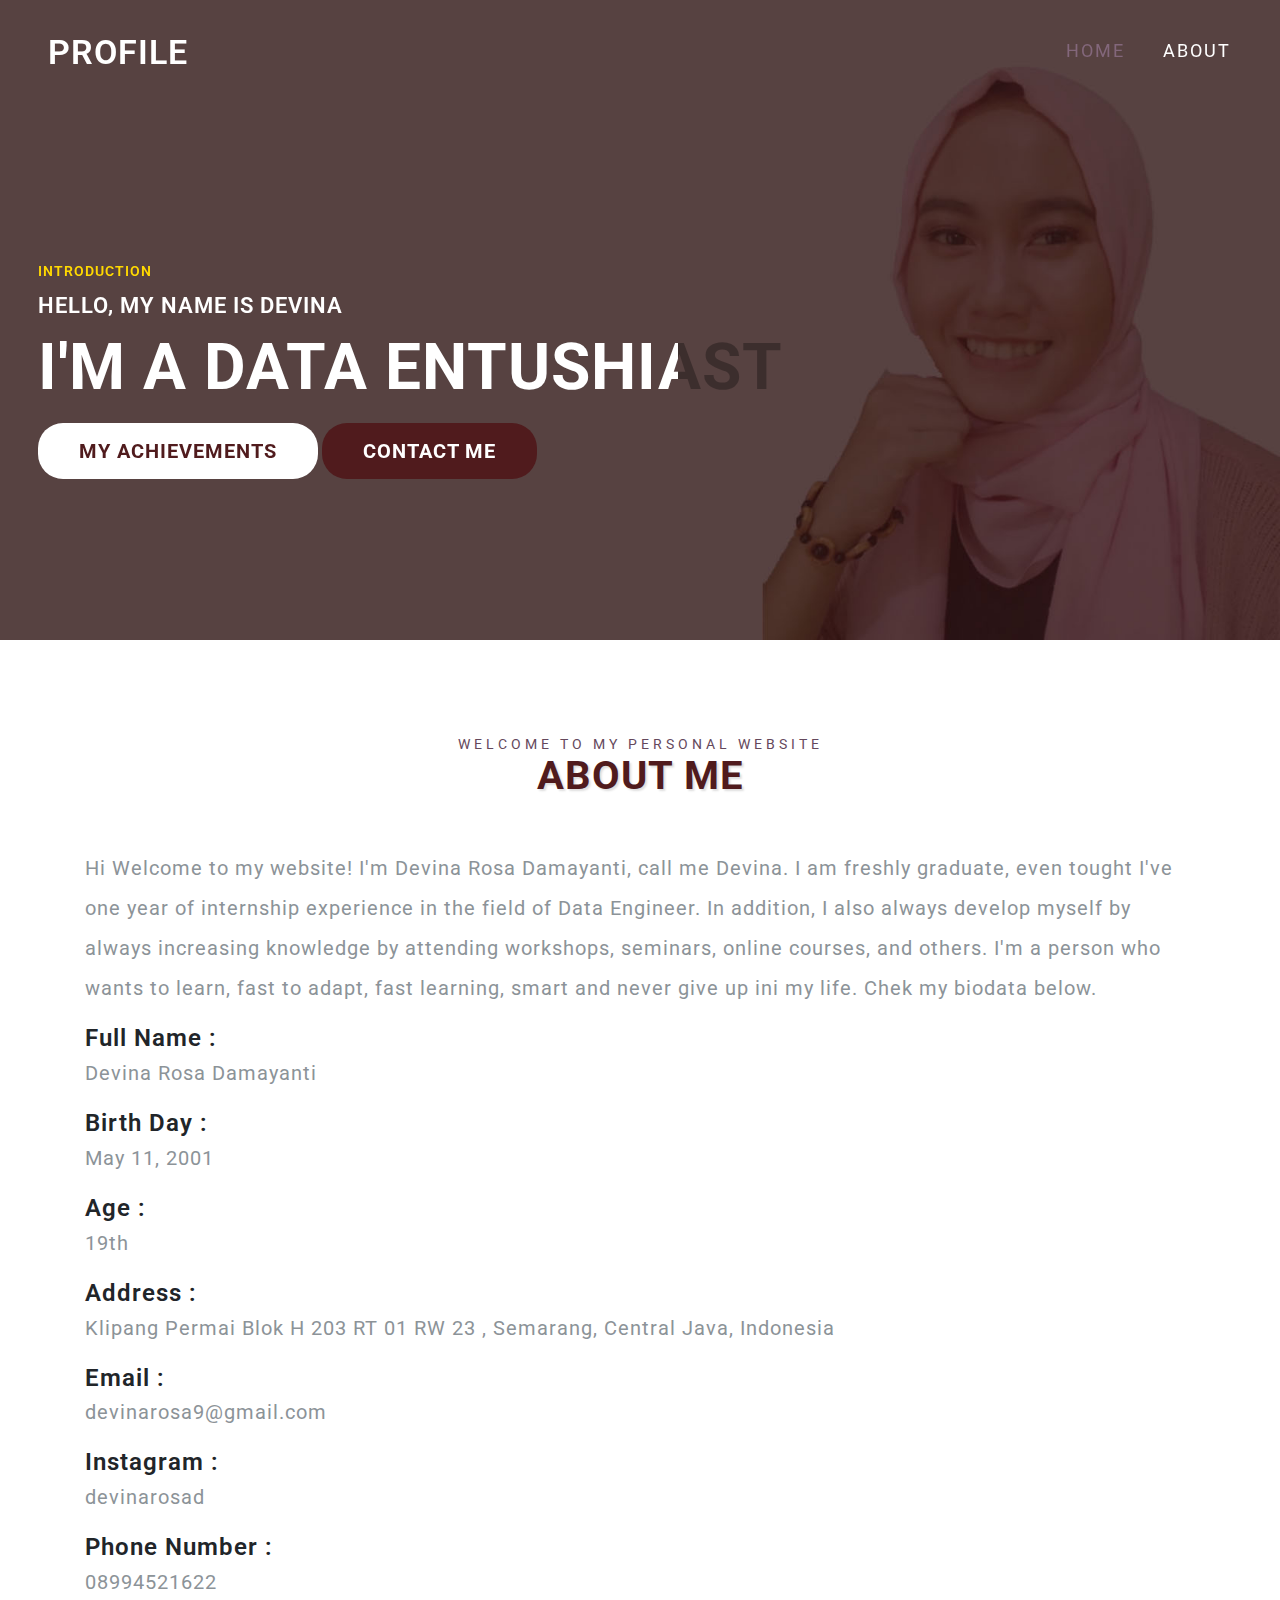
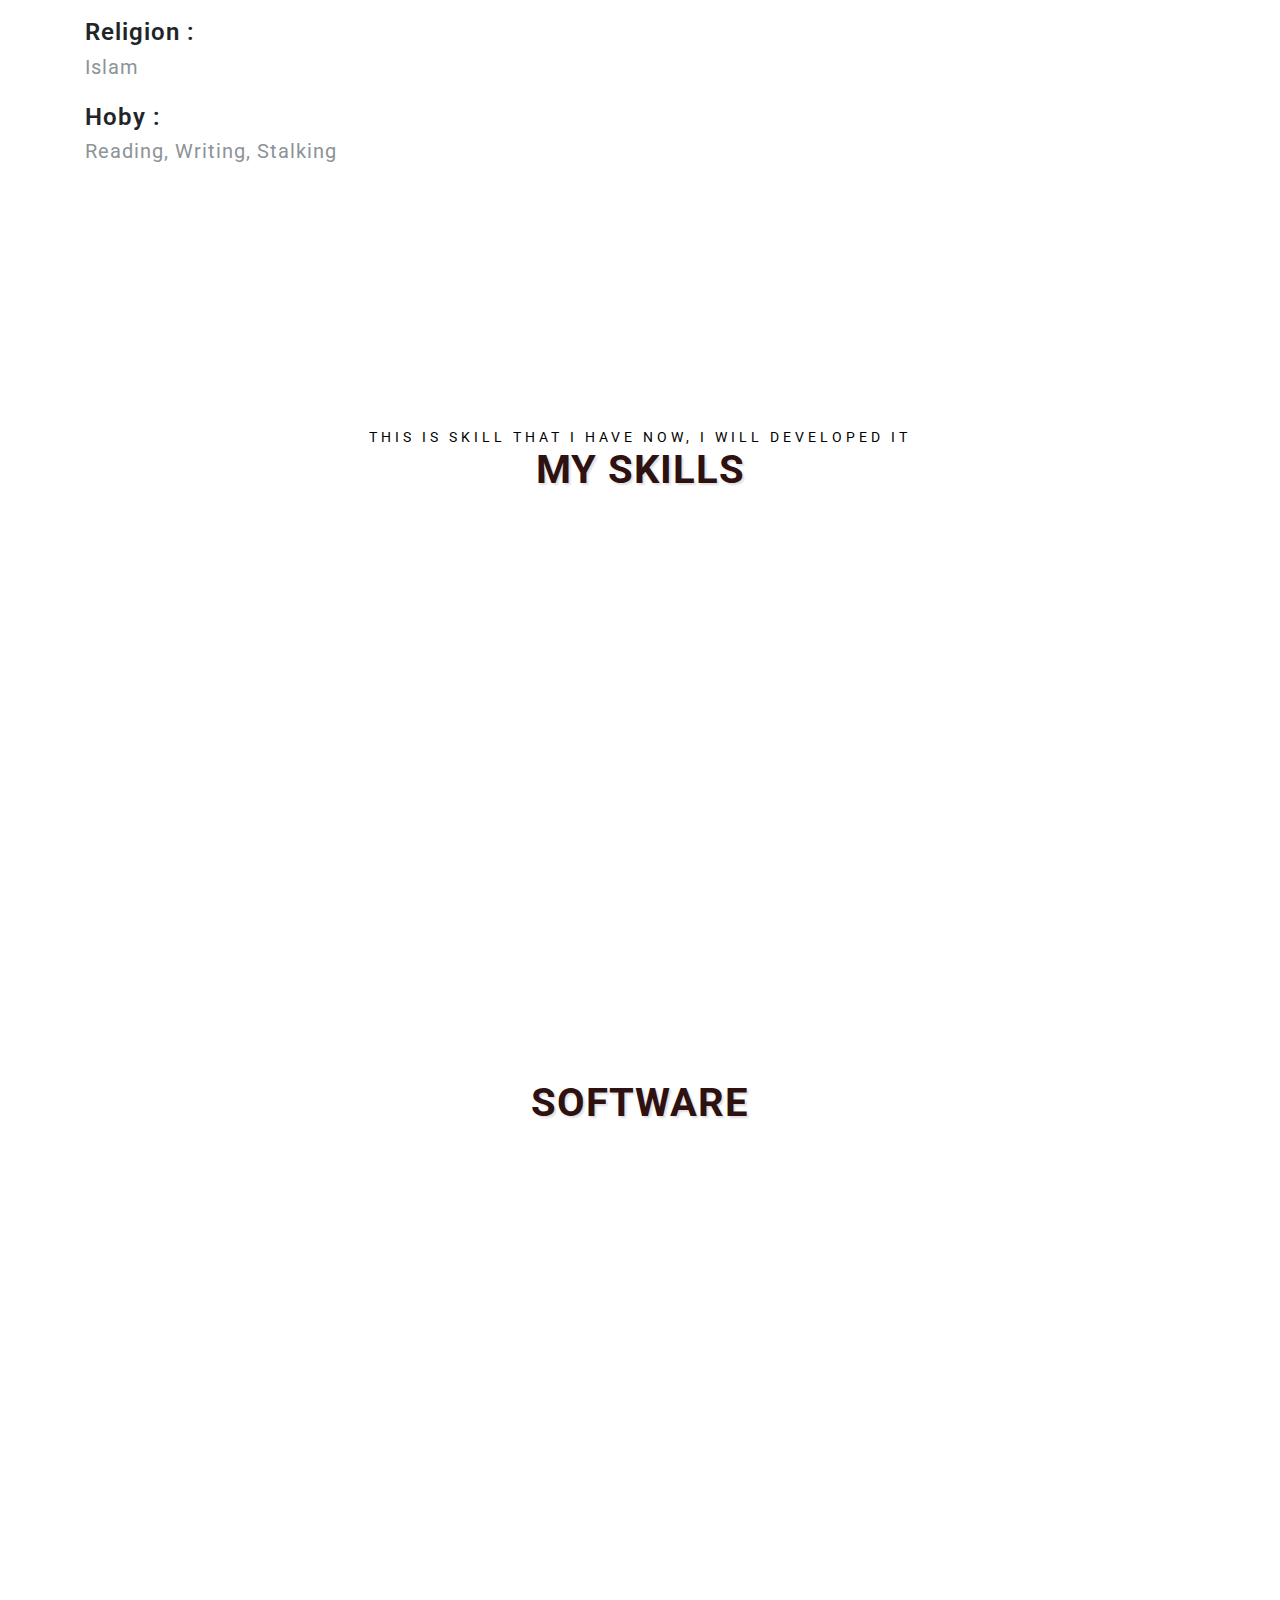
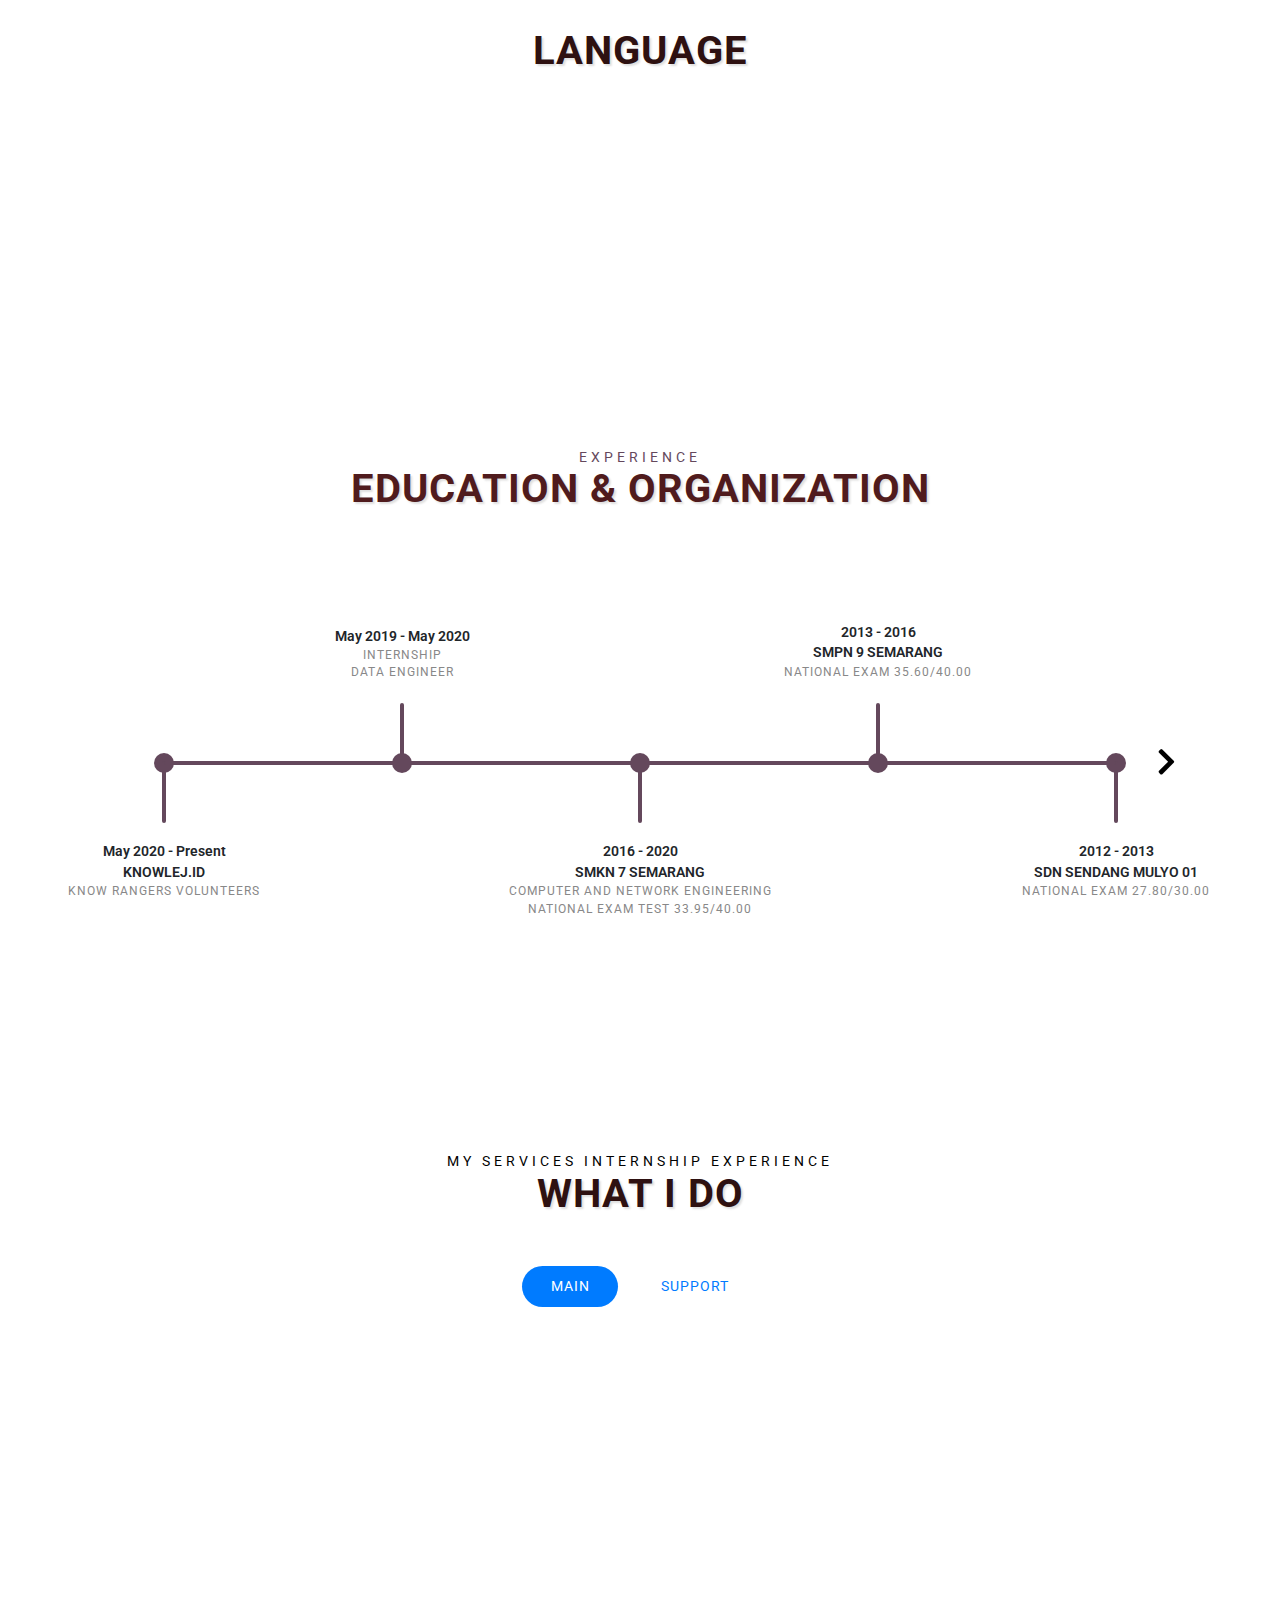
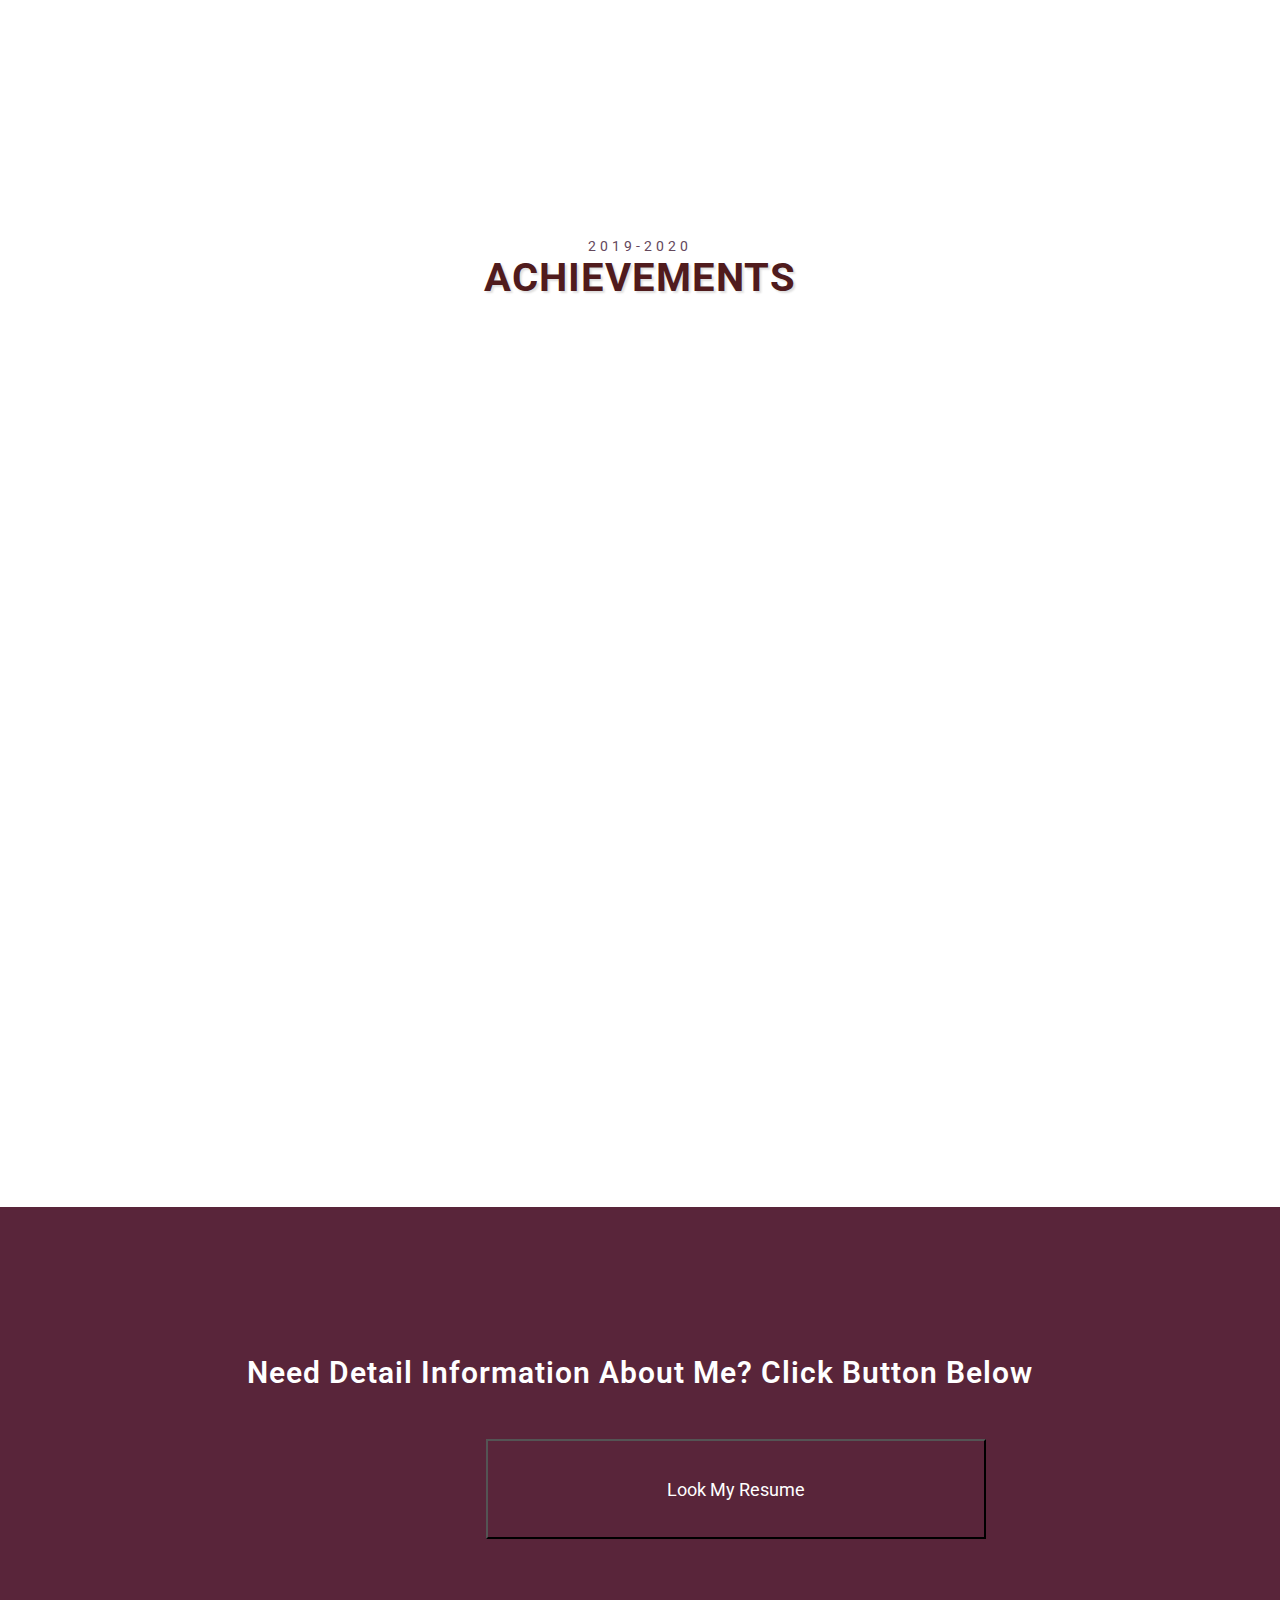
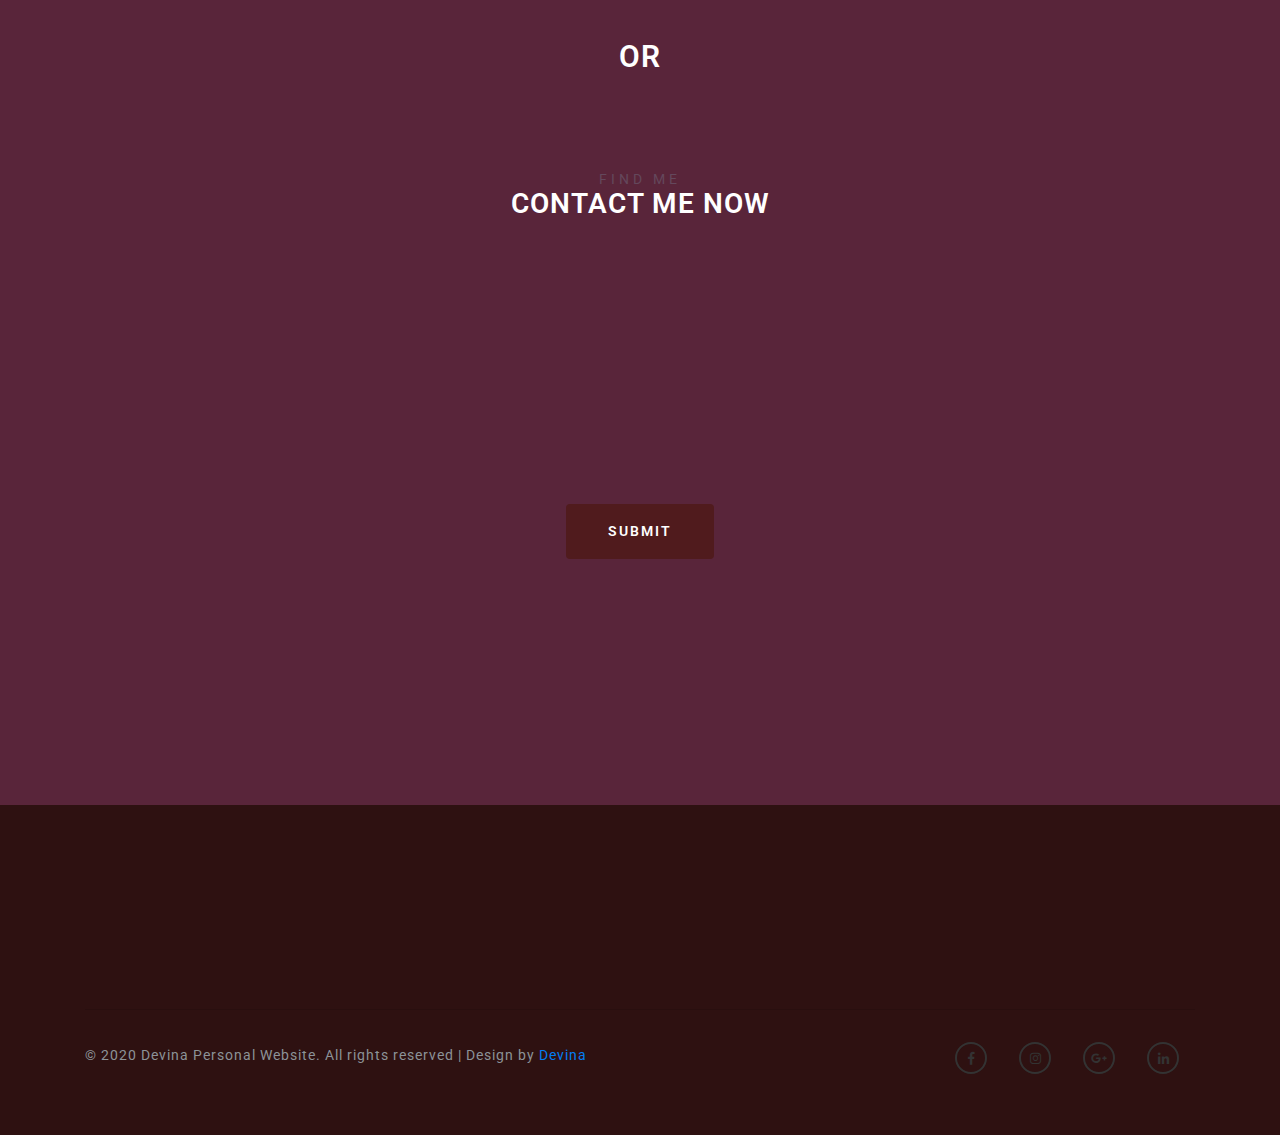
<file: index.html>
<!--
Author: W3layouts
Author URL: http://w3layouts.com
License: Creative Commons Attribution 3.0 Unported
License URL: http://creativecommons.org/licenses/by/3.0/
-->

<!DOCTYPE html>
<html lang="zxx">

<head>
    <title>Devina's Profile</title>
    <!-- Meta tag Keywords -->
    <meta name="viewport" content="width=device-width, initial-scale=1">
    <meta charset="UTF-8" />
    <meta name="keywords" content="Recognize Responsive web template, Bootstrap Web Templates, Flat Web Templates, Android Compatible web template, Smartphone Compatible web template, free webdesigns for Nokia, Samsung, LG, SonyEricsson, Motorola web design" />
    <script>
        addEventListener("load", function() {
            setTimeout(hideURLbar, 0);
        }, false);

        function hideURLbar() {
            window.scrollTo(0, 1);
        }

    </script>
    <!-- //Meta tag Keywords -->

    <!-- Custom-Files -->
    <link rel="stylesheet" href="css/bootstrap.css">
    <!-- Bootstrap-Core-CSS -->
    <link href="css/simpleLightbox.css" rel='stylesheet' type='text/css' />
    <link href="css/roadmap.css" rel="stylesheet" type="text/css" />
    <!-- Banner-Slider-CSS -->
    <link rel="stylesheet" href="css/snow.css">
    <link rel="stylesheet" href="css/aos.css">
    <link href='css/aos-animation.css' rel='stylesheet prefetch' type="text/css" media="all" />
    <link rel="stylesheet" href="css/style.css" type="text/css" media="all" />
    <!-- Style-CSS -->
    <link rel="stylesheet" href="css/fontawesome-all.css">
    <!-- Font-Awesome-Icons-CSS -->
    <!-- /Fonts -->
    <link href="//fonts.googleapis.com/css?family=Roboto:100,100i,300,400,400i,500,500i,700,700i,900" rel="stylesheet">
    <!-- //Fonts -->

</head>

<body>
    <!-- mian-content -->
    <header class="index-banner" id="home">
        <!-- nav -->
        <nav class="main-header d-flex">
            <div id="brand">
                <div id="word-mark">
                    <h1>
                        <a href="index.html">PROFILE</a>
                    </h1>
                </div>
            </div>
            <div id="menu">
                <div id="menu-toggle">
                    <div id="menu-icon">
                        <div class="bar"></div>
                        <div class="bar"></div>
                        <div class="bar"></div>
                    </div>
                </div>
                <ul class="text-center nav-honey" style="font-size: 20px;">
                    <li>
                        <a href="index.html" class="active ">Home</a>
                    </li>
                    <li>
                        <a class="scroll" href="#about">About</a>
                    </li>
                    <!-- <li class="login">
                        <button type="button" class="btn login-btn text-uppercase " data-toggle="modal" data-target="#exampleModalCenter">
                          Login
                        </button>
                    </li> -->
                </ul>
            </div>
            <div class="    clearfix"></div>
        </nav>
        <!-- //nav -->
        <!-- banner -->
        <div class="banner_section">
            <!-- <div class="snow-container">
                <div class="snow foreground"></div>
                <div class="snow foreground layered"></div>
                <div class="snow middleground"></div>
                <div class="snow middleground layered"></div>
                <div class="snow background"></div>
                <div class="snow background layered"></div>
            </div> -->
            <div class="banner-info text-uppercase">
                <h6 data-aos="fade-right">Introduction</h6>
                <h5 data-aos="fade-right">Hello, my name is Devina</h5>
                <h3 data-text="I'm a Data Entushiast">I'm a Data Entushiast</h3>
                <div class="ban-buttons mt-3" data-aos="fade-right">
                    <a class="btn work scroll" href="#project">My Achievements</a>
                    <a class="btn work scroll active" href="#contact">Contact me</a>
                </div>

            </div>
        </div>
        <!-- //banner -->
    </header>
    <!-- //header -->
    <!--// banner-slider -->
    <!-- banner-bottom-wthree -->
    <section class="banner-bottom-wthree py-lg-5 py-md-5 py-4" id="about">
        <div class="container">
            <div class="inner-sec-w3ls py-lg-5 py-4">
                <div class="info-about text-center">
                    <h4 class="sub-tittle-w3">Welcome to My Personal Website</h4>
                    <h3 class="tittle-w3 text-uppercase mb-lg-5 mb-3">About Me</h3>
                    <div>
                        <p class="text-left teststyle">Hi Welcome to my website! I'm Devina Rosa Damayanti, call me Devina. I am freshly graduate, even tought I've one year of internship experience in the field of Data Engineer. In addition, I also always develop myself by always increasing knowledge by attending workshops, seminars, online courses, and others. I'm a person who wants to learn, fast to adapt, fast learning, smart and never give up ini my life. Chek my biodata below.</p>
                        <h4 class="text-left">Full Name :</h4> 
                        <p class="text-left teststyle">Devina Rosa Damayanti</p>
                        <h4 class="text-left">Birth Day :</h4> 
                        <p class="text-left teststyle"> May 11, 2001</p>
                        <h4 class=" text-left">Age :</h4> 
                        <p class="text-left teststyle">19th</p>
                        <h4 class="text-left">Address :</h4> 
                        <p class="text-left teststyle">Klipang Permai Blok H 203 RT 01 RW 23 , Semarang, Central Java, Indonesia</p>
                        <h4 class=" text-left">Email :</h4> 
                        <p class="text-left teststyle">devinarosa9@gmail.com</p>
                        <h4 class=" text-left">Instagram :</h4> 
                        <p class="text-left teststyle">devinarosad</p>
                        <h4 class=" text-left">Phone Number :</h4> 
                        <p class="text-left teststyle">08994521622</p>
                        <h4 class=" text-left">Religion :</h4> 
                        <p class="text-left teststyle">Islam</p>
                        <h4 class=" text-left">Hoby :</h4> 
                        <p class="text-left teststyle">Reading, Writing, Stalking</p>
                        <!-- <h4 class="text-left">Skills :</h4>  -->
                    </div>
                </section>
                <section class="banner-bottom-wthree py-lg-5 py-md-5 py-4" style="background-color: white;">
                    <div class="info-about text-center container inner-sec-w3ls py-lg-5 py-4 py-md-5" style="margin-top: 50px;">
                            <h4 class="sub-tittle-w3" style="color: black;">This is skill that I have now, i will developed it</h4>
                            <h3 class="tittle-w3 text-uppercase mb-lg-5 mb-3" style="color: #2e1111;">My Skills</h3>
                    <div class="row mt-lg-5 mt-3">
                        <div class="col-lg-4 progress-info-content text-left">
                            <div class="progress-one my-lg-5" data-aos="fade-up">
                                <h4 class="progress-tittle-w3"style="color: black;">SQL PROGRAMMING</h4>
                                <div class="progress">
                                    <div class="progress-bar progress-bar-striped" role="progressbar" style="width: 85%" aria-valuenow="85" aria-valuemin="0" aria-valuemax="100"></div>
                                </div>
                            </div>
                            <div class="progress-one" data-aos="fade-up">
                                <h4 class="progress-tittle-w3" style="color: black;">DATABASE (MySql, Oracle, PostgreSQL)</h4>
                                <div class="progress">
                                    <div class="progress-bar progress-bar-striped bg-success" role="progressbar" style="width: 70%" aria-valuenow="70" aria-valuemin="0" aria-valuemax="100"></div>
                                </div>
                            </div>

                        </div>
                        <div class="col-lg-4 progress-info-content text-left">
                            <div class="progress-one my-lg-5" data-aos="fade-up">
                                <h4 class="progress-tittle-w3"style="color: black;">HTML</h4>
                                <div class="progress">
                                    <div class="progress-bar progress-bar-striped bg-info" role="progressbar" style="width: 60%" aria-valuenow="60" aria-valuemin="0" aria-valuemax="100"></div>
                                </div>
                            </div>
                            <div class="progress-one" data-aos="fade-up">
                                <h4 class="progress-tittle-w3"style="color: black;">CSS</h4>
                                <div class="progress">
                                    <div class="progress-bar progress-bar-striped bg-warning" role="progressbar" style="width: 50%" aria-valuenow="50" aria-valuemin="0" aria-valuemax="100"></div>
                                </div>
                            </div>
                        </div>
                        <div class="col-lg-4 progress-info-content text-left">
                            <div class="progress-one my-lg-5" data-aos="fade-up">
                                <h4 class="progress-tittle-w3" style="color: black;"> DATA VISUALIZATION</h4>
                                <div class="progress">
                                    <div class="progress-bar progress-bar-striped bg-secondary" role="progressbar" style="width: 70%" aria-valuenow="70" aria-valuemin="0" aria-valuemax="100"></div>
                                </div>
                            </div>
                            <div class="progress-one" data-aos="fade-up">
                                <h4 class="progress-tittle-w3" style="color: black;">
                                    MACHINE LEARNING</h4>
                                <div class="progress">

                                    <div class="progress-bar progress-bar-striped bg-danger" role="progressbar" style="width: 20%" aria-valuenow="20" aria-valuemin="0" aria-valuemax="100"></div>

                                </div>
                            </div>


                        </div>
                        <div class="col-lg-4 progress-info-content text-left">
                            <div class="progress-one my-lg-5" data-aos="fade-up">
                                <h4 class="progress-tittle-w3" style="color: black;">PYTHON</h4>
                                <div class="progress">
                                    <div class="progress-bar progress-bar-striped" role="progressbar" style="width: 35%" aria-valuenow="35" aria-valuemin="0" aria-valuemax="100"></div>
                                </div>
                            </div>
                            <div class="progress-one my-lg-5" data-aos="fade-up">
                                <h4 class="progress-tittle-w3" style="color: black;">WRITING</h4>
                                <div class="progress">
                                    <div class="progress-bar progress-bar-striped" role="progressbar" style="width: 70%" aria-valuenow="70" aria-valuemin="0" aria-valuemax="100"></div>
                                </div>
                            </div>
                        </div>
                        <div class="col-lg-4 progress-info-content text-left">
                            <div class="progress-one my-lg-5" data-aos="fade-up">
                                <h4 class="progress-tittle-w3" style="color: black;">NODE JS</h4>
                                <div class="progress">
                                    <div class="progress-bar progress-bar-striped bg-info" role="progressbar" style="width: 40%" aria-valuenow="40" aria-valuemin="0" aria-valuemax="100"></div>
                                </div>
                            </div>
                            <div class="progress-one my-lg-5" data-aos="fade-up">
                                <h4 class="progress-tittle-w3" style="color: black;">REPORTING</h4>
                                <div class="progress">
                                    <div class="progress-bar progress-bar-striped" role="progressbar" style="width: 85%" aria-valuenow="85" aria-valuemin="85" aria-valuemax="100"></div>
                                </div>
                            </div>
                        </div>
                        <div class="col-lg-4 progress-info-content text-left">
                            <div class="progress-one my-lg-5" data-aos="fade-up">
                                <h4 class="progress-tittle-w3" style="color: black;"> PL/SQL </h4>
                                <div class="progress">
                                    <div class="progress-bar progress-bar-striped bg-secondary" role="progressbar" style="width: 80%" aria-valuenow="80" aria-valuemin="0" aria-valuemax="100"></div>
                                </div>
                            </div>
                            <div class="progress-one" data-aos="fade-up">
                                <h4 class="progress-tittle-w3" style="color: black">
                                    LEADEDRSHIP </h4>
                                <div class="progress">

                                    <div class="progress-bar progress-bar-striped bg-danger" role="progressbar" style="width: 65%" aria-valuenow="65" aria-valuemin="0" aria-valuemax="100"></div>

                                </div>
                            </div>
                        </div>
                    </div>
                </div>
            </div>
        </div>
        <!-- software skill -->
        <div class="info-about text-center container inner-sec-w3ls py-lg-5 py-4 py-md-5" style="margin-top: 50px;">
                <!-- <h4 class="sub-tittle-w3">This is skill that I have now, i will developed it</h4> -->
                <h3 class="tittle-w3 text-uppercase mb-lg-5 mb-3" style="color: #2e1111;">SOFTWARE</h3>
        <div class="row mt-lg-5 mt-3">
            <div class="col-lg-4 progress-info-content text-left">
                <div class="progress-one my-lg-5" data-aos="fade-up">
                    <h4 class="progress-tittle-w3" style="color: black;">MICROSOFT EXCEL</h4>
                    <div class="progress">
                        <div class="progress-bar progress-bar-striped" role="progressbar" style="width: 85%" aria-valuenow="85" aria-valuemin="0" aria-valuemax="100"></div>
                    </div>
                </div>
                <div class="progress-one" data-aos="fade-up">
                    <h4 class="progress-tittle-w3" style="color: black;">MICROSOFT WORD</h4>
                    <div class="progress">
                        <div class="progress-bar progress-bar-striped bg-success" role="progressbar" style="width: 85%" aria-valuenow="85" aria-valuemin="0" aria-valuemax="100"></div>
                    </div>
                </div>

            </div>
            <div class="col-lg-4 progress-info-content text-left">
                <div class="progress-one my-lg-5" data-aos="fade-up">
                    <h4 class="progress-tittle-w3" style="color: black;">ORACLE E-BUSSINESS APPLICATION</h4>
                    <div class="progress">
                        <div class="progress-bar progress-bar-striped bg-info" role="progressbar" style="width: 70%" aria-valuenow="70" aria-valuemin="0" aria-valuemax="100"></div>
                    </div>
                </div>
                <div class="progress-one" data-aos="fade-up">
                    <h4 class="progress-tittle-w3" style="color: black;">QUERY EDITOR: TOAD FOR ORACLE, DBEAVER</h4>
                    <div class="progress">
                        <div class="progress-bar progress-bar-striped bg-warning" role="progressbar" style="width: 70%" aria-valuenow="70" aria-valuemin="0" aria-valuemax="100"></div>
                    </div>
                </div>
            </div>
            <div class="col-lg-4 progress-info-content text-left">
                <div class="progress-one my-lg-5" data-aos="fade-up">
                    <h4 class="progress-tittle-w3" style="color: black;"> VISUAL STUDIO CODE</h4>
                    <div class="progress">
                        <div class="progress-bar progress-bar-striped bg-secondary" role="progressbar" style="width: 65%" aria-valuenow="65" aria-valuemin="0" aria-valuemax="100"></div>
                    </div>
                </div>
                <div class="progress-one" data-aos="fade-up">
                    <h4 class="progress-tittle-w3" style="color: black;">
                        GOOGLE SHEET</h4>
                    <div class="progress">

                        <div class="progress-bar progress-bar-striped bg-danger" role="progressbar" style="width: 50%" aria-valuenow="50" aria-valuemin="0" aria-valuemax="100"></div>

                    </div>
                </div>


            </div>
            <div class="col-lg-4 progress-info-content text-left">
                <div class="progress-one my-lg-5" data-aos="fade-up">
                    <h4 class="progress-tittle-w3" style="color: black;">REPORT BUILDER FOR ORACLE</h4>
                    <div class="progress">
                        <div class="progress-bar progress-bar-striped" role="progressbar" style="width: 85%" aria-valuenow="85" aria-valuemin="0" aria-valuemax="100"></div>
                    </div>
                </div>
            </div>
            </div>
        </div>
    </div>
</div>
</div>
    <!-- LANGUAGE SKILL -->
    <div class="info-about text-center container inner-sec-w3ls py-lg-5 py-4 py-md-5" style="margin-top: 50px;">
            <!-- <h4 class="sub-tittle-w3">This is skill that I have now, i will developed it</h4> -->
            <h3 class="tittle-w3 text-uppercase mb-lg-5 mb-3" style="color: #2e1111;">LANGUAGE</h3>
    <div class="row mt-lg-5 mt-3">
        <div class="col-lg-4 progress-info-content text-left">
            <div class="progress-one my-lg-5" data-aos="fade-up">
                <h4 class="progress-tittle-w3" style="color: black;">INDONESIAN</h4>
                <div class="progress">
                    <div class="progress-bar progress-bar-striped" role="progressbar" style="width: 85%" aria-valuenow="95" aria-valuemin="0" aria-valuemax="100"></div>
                </div>
            </div>
        </div>
        <div class="col-lg-4 progress-info-content text-left">
            <div class="progress-one my-lg-5" data-aos="fade-up">
                <h4 class="progress-tittle-w3" style="color: black;">ENGLISH</h4>
                <div class="progress">
                    <div class="progress-bar progress-bar-striped bg-info" role="progressbar" style="width: 70%" aria-valuenow="70" aria-valuemin="0" aria-valuemax="100"></div>
                </div>
            </div>
        </div>
        <div class="col-lg-4 progress-info-content text-left">
            <div class="progress-one my-lg-5" data-aos="fade-up">
                <h4 class="progress-tittle-w3" style="color: black;"> JAVANESE </h4>
                <div class="progress">
                    <div class="progress-bar progress-bar-striped bg-secondary" role="progressbar" style="width: 85%" aria-valuenow="85" aria-valuemin="0" aria-valuemax="100"></div>
                </div>
            </div>
            </div>


        </div>
        </div>
    </div>
</div>
</div>
</div>
    </section>
    <!--// ab -->
    
    <!-- /experience -->
    <section class=" py-lg-5 py-4" id="experience">
        <div class="timeline py-lg-5 py-3">
            <h4 class="sub-tittle-w3 text-uppercase text-center">Experience</h4>
            <h3 class="tittle-w3 text-uppercase mb-lg-5 mb-3 text-center">Education & Organization</h3>
            <div id="my-timeline"></div>
        </div>

    </section>
    <!-- //experience -->
    <!-- /services -->
    <section class=" py-md-5 py-4" id="services" style="background-color: white;">
            <div class="container">
                <div class="inner-sec-w3ls py-md-5 py-4">
                    <h4 class="sub-tittle-w3 text-uppercase text-center" style="color: black;">My Services Internship Experience</h4>
                    <h3 class="tittle-w3 text-uppercase mb-lg-5 mb-3 text-center" style="color: #2e1111;">What i do</h3>
                    <div class="price-right">
                        <div class="tabs">
                            <ul class="nav nav-pills my-md-5 my-3 justify-content-center" id="pills-tab" role="tablist">
                                <li class="nav-item">
                                    <a class="nav-link active" id="pills-home-tab" data-toggle="pill" href="#pills-home" role="tab" aria-controls="pills-home" aria-selected="true">Main</a>
                                </li>
                                <li class="nav-item">
                                    <a class="nav-link" id="pills-profile-tab" data-toggle="pill" href="#pills-profile" role="tab" aria-controls="pills-profile" aria-selected="false">Support</a>
                                </li>
    
                            </ul>
                            <div class="tab-content" id="pills-tabContent">
                                <div class="tab-pane fade show active" id="pills-home" role="tabpanel" aria-labelledby="pills-home-tab">
                                    <div class="menu-grids mt-4">
                                        <div class="row t-in">
                                            <div class="col-lg-4 service-in text-center" data-aos="flip-up">
                                                <div class="card">
                                                    <div class="card-body">
                                                        <i class="fas fa-file mb-4"></i>
                                                        <h5 class="card-title text-uppercase">Build System Report</h5>
                                                        <p class="card-text">I've responsibility to create and maintenance report from all section in my company using software oracle report builder.</p>
                                                    </div>
                                                </div>
    
                                            </div>
                                            <div class="col-lg-4 service-in text-center" data-aos="flip-up">
                                                <div class="card">
                                                    <div class="card-body">
                                                        <i class="fas fa-tasks mb-4"></i>
                                                        <h5 class="card-title text-uppercase">Querying Data and Table</h5>
                                                        <p class="card-text"> Create report with querying data from database Oracle and using many of query editor like Toad For Oracle, Dbeaver, etc.</p>
                                                    </div>
                                                </div>
    
                                            </div>
                                            <div class="col-lg-4 service-in text-center" data-aos="flip-up">
                                                <div class="card">
                                                    <div class="card-body">
                                                        <i class="fas fa-database mb-4"></i>
                                                        <h5 class="card-title text-uppercase">Manage Database RDBMS</h5>
                                                        <p class="card-text">Manage all data my company with RDBMS System, Oracle Database and using Oracle E-Bussiness Application.</p>
                                                    </div>
                                                </div>
    
                                            </div>
                                        </div>
                                    </div>
                                </div>
                                <div class="tab-pane fade" id="pills-profile" role="tabpanel" aria-labelledby="pills-profile-tab">
                                    <div class="menu-grids mt-4">
                                        <div class="row t-in">
                                            <div class="col-lg-4 service-in text-center">
                                                <div class="card">
                                                    <div class="card-body">
                                                        <i class="fas fa-wrench mb-4"></i>
                                                        <h5 class="card-title">Error Resolving Oracle App</h5>
                                                        <p class="card-text">Maintain report or database error. </p>
                                                    </div>
                                                </div>
    
                                            </div>
                                            <div class="col-lg-4 service-in text-center">
                                                <div class="card">
                                                    <div class="card-body">
                                                        <i class="fas fa-laptop mb-4"></i>
                                                        <h5 class="card-title">Help Website Query </h5>
                                                        <p class="card-text">In my company, there a website development , using ERP system. Sometimes , I help them to develop and create query data.</p>
                                                    </div>
                                                </div>
    
                                            </div>
    
                                            <div class="col-lg-4 service-in text-center">
                                                <div class="card">
                                                    <div class="card-body">
                                                        <i class="fas fa-sliders-h mb-4"></i>
                                                        <h5 class="card-title">Deliver The Project</h5>
                                                        <p class="card-text">Deliver to other team about project that we finished.</p>
                                                    </div>
                                                </div>
                                            </div>
    
                                        </div>
                                    </div>
                                </div>
                            </div>
                        </div>
                    </div>
                </div>
            </div>
        </section>
        <!-- //services -->
    <!--gallery  -->
    <section class="gallery py-md-5 py-3" id="project">
        <div class="gallery-inner container py-md-5 pb-3">
            <h4 class="sub-tittle-w3 text-uppercase text-center">2019-2020</h4>
            <h3 class="tittle-w3 text-uppercase mb-lg-5 mb-3 text-center">Achievements</h3>
            <div class="row">

                <div class="col-md-4 proj_gallery_grid" data-aos="zoom-in">
                    <div class="section_1_gallery_grid">
                        <a title="Pemograman Python untuk Pemula Certificate by Dicoding Academy." href="images/python.PNG">
                            <div class="section_1_gallery_grid1">
                                <IMG src="images/python.PNG  " alt=" " class="img-fluid" />
                                <div class="proj_gallery_grid1_pos">
                                    <h3>Python Certificate</h3>

                                </div>
                            </div>
                        </a>
                    </div>
                    <div class="section_1_gallery_grid" data-aos="zoom-in">
                        <a title="Pemograman Dasar Website untuk Pemula Certificate by Dicoding Academy." href="images/pemweb.PNG">
                            <div class="section_1_gallery_grid1">
                                <img src="images/pemweb.PNG" alt=" " class="img-fluid" />
                                <div class="proj_gallery_grid1_pos">
                                    <h3>Website Certificate</h3>

                                </div>
                            </div>
                        </a>
                    </div>
                    <div class="section_1_gallery_grid" data-aos="zoom-in">
                        <a title="Dasar Visualisasi Data Certificate by Dicoding Academy." href="images/visualisasi.PNG">
                            <div class="section_1_gallery_grid1">
                                <img src="images/visualisasi.PNG" alt=" " class="img-fluid" />
                                <div class="proj_gallery_grid1_pos">
                                    <h3>Data Visualization Certificate</h3>

                                </div>
                            </div>
                        </a>
                    </div>
                </div>
                <div class="col-md-4 proj_gallery_grid" data-aos="zoom-in">
                    <div class="section_1_gallery_grid">
                        <a title="Backend Developer of Stembapost Application Broadcasting Message." href="images/dashh.PNG ">
                            <div class="section_1_gallery_grid1">
                                <img src="images/dashh.PNG" alt=" " class="img-fluid" />
                                <div class="proj_gallery_grid1_pos">
                                    <h3>Stembapost Website Application</h3>
                                </div>
                            </div>
                        </a>
                    </div>
                    <div class="section_1_gallery_grid" data-aos="zoom-in">
                        <a title="Donec sapien massa, placerat ac sodales ac, feugiat quis est." href="images/usermanual.PNG">
                            <div class="section_1_gallery_grid1">
                                <img src="images/usermanual.PNG" alt=" " class="img-fluid" />
                                <div class="proj_gallery_grid1_pos">
                                    <h3>User Manual Website Stembapost</h3>

                                </div>
                            </div>
                        </a>
                    </div>
                    <div class="section_1_gallery_grid" data-aos="zoom-in">
                        <a title="My Personal Website." href="images/personal web.PNG ">
                            <div class="section_1_gallery_grid1">
                                <img src="images/personal web.PNG" alt=" " class="img-fluid" />
                                <div class="proj_gallery_grid1_pos">
                                    <h3>Personal Website</h3>

                                </div>
                            </div>
                        </a>
                    </div>
                </div>
                <div class="col-md-4 proj_gallery_grid" data-aos="zoom-in">
                    <div class="section_1_gallery_grid">
                        <a title="Top 10 Network Competition of Techcomfest 2018 ." href="images/Lampiran 7 - Sertifikat.PNG ">
                            <div class="section_1_gallery_grid1">
                                <img src="images/Lampiran 7 - Sertifikat.PNG" alt=" " class="img-fluid" />
                                <div class="proj_gallery_grid1_pos">
                                    <h3>Techcomfest Certificate</h3>

                                </div>
                            </div>
                        </a>
                    </div>
                    <div class="section_1_gallery_grid" data-aos="zoom-in">
                        <a title="TOEIC Certificate with score 585" href="images/Lampiran 8 - TOEIC.PNG ">
                            <div class="section_1_gallery_grid1">
                                <img src="images/Lampiran 8 - TOEIC.PNG" alt=" " class="img-fluid" />
                                <div class="proj_gallery_grid1_pos">
                                    <h3>TOEIC Certificate</h3>
                                </div>
                            </div>
                        </a>
                    </div>
                    <!-- <div class="section_1_gallery_grid" data-aos="zoom-in">
                        <a title="Donec sapien massa, placerat ac sodales ac, feugiat quis est." href="images/g9.jpg">
                            <div class="section_1_gallery_grid1">
                                <img src="images/g9.jpg" alt=" " class="img-fluid" />
                                <div class="proj_gallery_grid1_pos">
                                    <h3>Recognize</h3> -->

                                </div>
                            </div>
                        </a>
                    </div>
                </div>

                <!--end portfolio-area -->
            </div>
            <!-- //gallery container -->
        </div>
    </section>
    <!-- //gallery -->
    <!--/stats-->
    <section class=" py-lg-5 py-4" id="contact" style="background-color: #59253a;">
        <div>
            <!-- <div class="row mt-lg-5 stats-con text-white"> -->
                <h3 class=" mb-lg-5 mb-3 text-center text-white " style="margin-top: 100px; font-size: 30px;">Need Detail Information About Me? Click Button Below</h3>
                <button type="button" class=" click" onclick="window.location.href='resume.html'">
                <!-- <button type="button" class=" click btn login-btn text-uppercase text-center"> -->
                <a href="resume.html" class="text-white"> Look My Resume</a>
                </button>
                <h3 class=" mb-lg-5 mb-3 text-center text-white" style="margin-top: 100px; font-size: 30px;">OR</h3>
            </div>
        </div>
    <!--//stats-->
    <!-- /testimonials -->
    <!-- <div class="testimonials py-lg-5 py-4" id="clients">
        <div class="testimonials-inner container py-lg-4 py-3">
            <h4 class="sub-tittle-w3 text-uppercase text-center">Testimonials</h4>
            <h3 class="tittle-w3 text-uppercase mb-lg-5 mb-3 text-center">What They Says</h3>
            <div id="carouselExampleControls" class="carousel slide" data-ride="carousel">
                <div class="carousel-inner" role="listbox">
                    <div class="carousel-item active">
                        <div class="testimonials_grid center">
                            <div class="testimonials_grid-inn text-uppercase">
                                <i class="fas fa-quote-left"></i>
                                <p>Lorem ipsum dolor sit amet,Maecenas interdum magna quam egestas sem, ac scelerisque nisl nibh vel lacus. Proin eget gravida odio. Donec ullamcorper est eu accumsan cursus.</p>
                            </div>
                            <h3>Gretchen </h3>

                            <label>United States</label>
                        </div>
                    </div>
                    <div class="carousel-item">
                        <div class="testimonials_grid text-center">
                            <div class="testimonials_grid-inn text-uppercase">
                                <i class="fas fa-quote-left"></i>
                                <p>Lorem ipsum dolor sit amet,Maecenas interdum magna quam egestas sem, ac scelerisque nisl nibh vel lacus. Proin eget gravida odio. Donec ullamcorper est eu accumsan cursus.</p>
                            </div>
                            <h3>Anne Marc

                            </h3>
                            <label>United States</label>

                        </div>
                    </div>
                    <div class="carousel-item">
                        <div class="testimonials_grid">
                            <div class="testimonials_grid-inn text-uppercase">
                                <i class="fas fa-quote-left"></i>
                                <p>Maecenas interdum, metus vitae tincidunt porttitor, magna quam egestas sem, ac scelerisque nisl nibh vel lacus. Proin eget gravida odio. Donec ullamcorper est eu accumsan cursus.</p>

                            </div>
                            <h3>Harry Baker

                            </h3>
                            <label>United States</label>

                        </div>
                    </div>
                    <a class="carousel-control-prev test" href="#carouselExampleControls" role="button" data-slide="prev">
									<span class="fas fa-long-arrow-alt-left"></span>
									<span class="sr-only">Previous</span>
								</a>
                    <a class="carousel-control-next test" href="#carouselExampleControls" role="button" data-slide="next">
									<span class="fas fa-long-arrow-alt-right" aria-hidden="true"></span>
									<span class="sr-only">Next</span>

								</a>
                </div>
            </div>
        </div>
    </div> -->
    <!-- //testimonials -->
    <!-- /Contact-->
    <!-- <section class=" py-lg-5 py-md-5 py-3" id="contact" style="background-color: #1a5276;"> -->
        <div class="container">
            <div class="inner-sec-w3ls py-lg-5 py-3">
                <h4 class="sub-tittle-w3 text-uppercase text-center">Find Me</h4>
                <h3 class="text-white text-uppercase mb-lg-5 mb-3 text-center">Contact Me Now</h3>

                <div class="contact_grid_right">
                    <form action="#" method="post">
                        <div class="row contact_left_grid">
                            <div class="col-md-6 con-left" data-aos="fade-up">
                                <div class="form-group">

                                    <input class="form-control" type="text" name="Name" placeholder="Name" required="">
                                </div>
                                <div class="form-group">

                                    <input class="form-control" type="text" name="Subject" placeholder="Subject" required="">
                                </div>
                            </div>
                            <div class="col-md-6 con-right" data-aos="fade-up">
                                <div class="form-group">
                                    <textarea id="textarea" placeholder="Message    " required=""></textarea>
                                </div>
                            </div>
                            <div class="sub-honey mx-auto mt-3">
                                <input class="form-control" type="submit" value="Submit"> </div>
                        </div>
                    </form>
                </div>
                <div class="address row mt-lg-5">

                    <div class="col-md-4 address-grid" data-aos="flip-up">
                        <div class="address-info">
                            <div class="address-left text-center">
                                <i class="far fa-map"></i>
                            </div>
                            <div class="address-right text-center">
                                <h6 class="my-3">Address</h6>
                                <p> Semarang, Central Java, Indonesia

                                </p>
                            </div>
                        </div>

                    </div>
                    <div class="col-md-4 address-grid" data-aos="flip-up">
                        <div class="address-info">
                            <div class="address-left text-center">
                                <i class="far fa-envelope"></i>
                            </div>
                            <div class="address-right text-center">
                                <h6 class="my-3">Email</h6>
                                <p>Email :
                                    <a href="mailto:devinarosa9@gmail.com"> devinarosa9@gmail.com</a>

                                </p>
                            </div>

                        </div>
                    </div>
                    <div class="col-md-4 address-grid" data-aos="flip-up">
                        <div class="address-info">
                            <div class="address-left text-center">
                                <i class="fas fa-mobile-alt"></i>
                            </div>
                            <div class="address-right text-center">
                                <h6 class="my-3">Phone</h6>
                                <p>+628994521622</p>

                            </div>

                        </div>
                    </div>
                </div>
            </div>
        </div>
    </section>
    <!-- //Contact -->
    <!--/footer-->
    <footer class="text-left" style="background-color: #2e1111;">
        <div class="container py-4 py-sm-5">

            <div class="row py-sm-4 py-3">
                <div class="col-lg-2 col-md-4">
                    <ul class="list-footer" data-aos="fade-up">
                        <li>
                            <a href="#home" class="nav-link scroll">
                                Home
                            </a>
                        </li>
                        <li class="my-2">
                            <a href="#about" class="nav-link scroll">
                               About
                            </a>
                        </li>
                    </ul>
                </div>
                <div class="offset-lg-4"></div>
                <div class="col-lg-4 footer-end-grid mt-md-0 mt-sm-5" data-aos="fade-up">
                   
                </div>
            </div>
            <hr>
            <div class="d-flex justify-content-between pt-lg-3  footer-bottom-cpy"  >
                <div class="copy-right-w3ls">
                    <p>© 2020 Devina Personal Website. All rights reserved | Design by
                        <a href="index.html"> Devina </a>

                    </p>
                </div>
                <div class="social-content pb-md-0 pb-4">
                    <ul class="social-icons text-center d-flex">
                        <li class="ml-lg-5">
                            <a href="facebook.com/devina.rosa.739">
                                <i class="fab fa-facebook-f"></i>
                            </a>
                        </li>
                        <li>
                            <a href="instagram.com/devinarosad">
                                <i class="fab fa-instagram"></i>
                            </a>
                        </li>
                        <li>
                            <a href="gmail.com/devinarosa9@gmail.com">
                                <i class="fab fa-google-plus-g"></i>
                            </a>
                        </li>
                        <li>
                            <a href="linkedin.com/in/devina-rosa-damayanti-925585175">
                                <i class="fab fa-linkedin-in"></i>
                            </a>
                        </li>
                    </ul>
                </div>
            </div>
        </div>
    </footer>
    <!--//footer-->

   

    <script src="js/jquery-2.2.3.min.js"></script>
    <!-- banner-type-text -->
    <script src='js/aos.js'></script>
    <script>
        AOS.init({
            easing: 'ease-out-back',
            duration: 1000
        });

    </script>
    <!-- sticky nav bar-->
    <script>
        $(() => {

            //On Scroll Functionality
            $(window).scroll(() => {
                var windowTop = $(window).scrollTop();
                windowTop > 100 ? $('nav').addClass('navShadow') : $('nav').removeClass('navShadow');
                windowTop > 100 ? $('ul.nav-honey').css('top', '50px') : $('ul.nav-honey').css('top', '160px');
            });

            //Click Logo To Scroll To Top
            $('#logo').on('click', () => {
                $('html,body').animate({
                    scrollTop: 0
                }, 500);
            });

            //            //Smooth Scrolling Using Navigation Menu
            //            $('a[href*="#"]').on('click', function(e) {
            //                $('html,body').animate({
            //                    scrollTop: $($(this).attr('href')).offset().top - 100
            //                }, 500);
            //                e.preventDefault();
            //            });

            //Toggle Menu
            $('#menu-toggle').on('click', () => {
                $('#menu-toggle').toggleClass('closeMenu');
                $('ul').toggleClass('showMenu');

                $('li').on('click', () => {
                    $('ul').removeClass('showMenu');
                    $('#menu-toggle').removeClass('closeMenu');
                });
            });

        });

    </script>
    <!-- //sticky nav bar -->
    <!-- Include jQuery Timeline Plugin -->
    <script src="js/jquery.roadmap.js"></script>

    <script>
        $(document).ready(function() {

            var events = [{
                    date: 'May 2021 - Present',
                    content: 'Knowlej.id <small> Know Rangers Volunteers </small>'
                },
                {
                    date: 'May 2019 - May 2020',
                    content: 'CV Karya Hidup Sentosa, Yogyakarta <small>Internship</small> <small>Data Engineer</small>'
                },
                {
                    date: '2016 - 2020',
                    content: 'SMKN 7 Semarang <small>Computer and Network Engineering</small><small>National Exam Test 33.95/40.00</small>'
                },
                {
                    date: '2013 - 2016',
                    content: 'SMPN 9 Semarang <small> National Exam 35.60/40.00</small>'
                },
                {
                    date: '2012 - 2013',
                    content: 'SDN Sendang Mulyo 01 <small> National Exam 27.80/30.00 </small>'
                }
            ];

            $('#my-timeline').roadmap(events, {
                eventsPerSlide: 5,
                slide: 1,
                prevArrow: '<i class="fas fa-chevron-left"></i>',
                nextArrow: '<i class="fas fa-chevron-right"></i>'
            });
        });
                        
        $(document).ready(function() {

        var events = [{
                date: 'May 2020 - Present',
                content: 'Knowlej.id <small> Know Rangers Volunteers </small>'
            },
            {
                date: 'May 2019 - May 2020',
                content: ' <small>Internship</small> <small>Data Engineer</small>'
            },
            {
                date: '2016 - 2020',
                content: 'SMKN 7 Semarang <small>Computer and Network Engineering</small><small>National Exam Test 33.95/40.00</small>'
            },
            {
                date: '2013 - 2016',
                content: 'SMPN 9 Semarang <small> National Exam 35.60/40.00</small>'
            },
            {
                date: '2012 - 2013',
                content: 'SDN Sendang Mulyo 01 <small> National Exam 27.80/30.00 </small>'
            },
            {
                date: '2020- Present',
                content: 'Knowlej.id <small> Volunteer and Content Writer Division </small>'
            },
            {
                date: '2018-2019',
                content: 'Palang Merah Remaja SMKN 7 Semarang <small> Vice President '
            },
            {
                date: '2018-2019', 
                content: 'Rohani Islam SMKN 7 Semarang <small> Secretary'
            },
            {
                date: '2015-2016',
                content: 'Osis SMPN 9 Semarang <small> President of Rohani Division'
            },
            {
                date: '2015-2016',
                content: 'Paskibra Nawa SMP 9 Semarang <small> Secretary'
            }
        ];

        $('#my-timeline').roadmap(events, {
            eventsPerSlide: 5,
            slide: 1,
            prevArrow: '<i class="fas fa-chevron-left"></i>',
            nextArrow: '<i class="fas fa-chevron-right"></i>'
        });
        });

    </script>
    <!-- simpleLightbox -->
    <script src="js/simpleLightbox.js"></script>
    <script>
        $('.proj_gallery_grid a').simpleLightbox();

    </script>
    <!-- //simpleLightbox -->
    <!-- stats -->
    <script src="js/jquery.waypoints.min.js"></script>
    <script src="js/jquery.countup.js"></script>
    <script>
        $('.counter').countUp();

    </script>
    <!-- //stats -->

    <!--/ start-smoth-scrolling -->
    <script src="js/move-top.js"></script>
    <script src="js/easing.js"></script>
    <script>
        jQuery(document).ready(function($) {
            $(".scroll").click(function(event) {
                event.preventDefault();
                $('html,body').animate({
                    scrollTop: $(this.hash).offset().top
                }, 900);
            });
        });

    </script>
    <script>
        $(document).ready(function() {
            /*
            						var defaults = {
            							  containerID: 'toTop', // fading element id
            							containerHoverID: 'toTopHover', // fading element hover id
            							scrollSpeed: 1200,
            							easingType: 'linear' 
            						 };
            						*/

            $().UItoTop({
                easingType: 'easeOutQuart'
            });

        });

    </script>
    <!--// end-smoth-scrolling -->

    <!-- //js -->

    <script src="js/bootstrap.js"></script>

</body>

</html>
</file>
<file: css/roadmap.css>
.roadmap,
.roadmap__events {
    position: relative;
    margin: 0 auto;
}

.roadmap {
    width:90%;
}

.roadmap__events {
    width: -webkit-calc(100% - 200px);
    width: calc(100% - 200px);
    padding: 200px 0;
}

.roadmap__events:after {
    position: absolute;
    top: 50%;
    left: 0;
    display: block;
    content: "";
    width: 0%;
    height: 4px;
    background-color: #64485c;
    border-radius: 2px;
    -webkit-transition: all .5s linear;
    -o-transition: all .5s linear;
    transition: all .5s linear;
}

.roadmap__events__event {
    position: absolute;
    width: 280px;
    height: 200px;
    margin-left: -140px;
    list-style: none;
    font-size: 16px;
}

.roadmap__events__event:after,
.roadmap__events__event:before {
    position: absolute;
    content: "";
    display: block;
    background-color: #64485c;
    -webkit-transition: all .3s cubic-bezier(.25, .1, .25, 1.3);
    -o-transition: all .3s cubic-bezier(.25, .1, .25, 1.3);
    transition: all .3s cubic-bezier(.25, .1, .25, 1.3);
}

.roadmap__events__event:before {
    width: 20px;
    height: 20px;
    border-radius: 20px;
    left: 50%;
    -webkit-transform: translateX(-50%);
    -ms-transform: translateX(-50%);
    transform: translateX(-50%);
    -webkit-transform: scale(0);
    -ms-transform: scale(0);
    -o-transform: scale(0);
    transform: scale(0);
}

.roadmap__events__event:after {
    width: 4px;
    height: 0;
    border-radius: 2px;
    left: 50%;
    -webkit-transform: translateX(-50%);
    -ms-transform: translateX(-50%);
    -o-transform: translateX(-50%);
    transform: translateX(-50%);
}

.roadmap__events__event .event {
    position: absolute;
    display: block;
    text-align: center;
    width: 100%;
    -webkit-transition: all .3s cubic-bezier(.25, .1, .25, 1.3);
    -o-transition: all .3s cubic-bezier(.25, .1, .25, 1.3);
    transition: all .3s cubic-bezier(.25, .1, .25, 1.3);
    -webkit-transform: scale(0);
    -ms-transform: scale(0);
    -o-transform: scale(0);
    transform: scale(0);
}

.roadmap__events__event .event .event__date {
    font-weight: 600
}

.roadmap__events__event .event .event__content small {
    display: block;
}

.roadmap__events__event:nth-child(odd) {
    bottom: 0;
}

.roadmap__events__event:nth-child(odd):before {
    top: -8px;
}

.roadmap__events__event:nth-child(odd):after {
    top: 0;
}

.roadmap__events__event:nth-child(odd) .event {
    top: 80px;
}

.roadmap__events__event:nth-child(even) {
    top: 0;
}

.roadmap__events__event:nth-child(even):before {
    bottom: -12px;
}

.roadmap__events__event:nth-child(even):after {
    bottom: -4px;
}

.roadmap__events__event:nth-child(even) .event {
    bottom: 80px;
}

.roadmap__events__event:nth-child(1n) .event,
.roadmap__events__event:nth-child(1n):after,
.roadmap__events__event:nth-child(1n):before {
    -webkit-transition-delay: .13s;
    -o-transition-delay: .13s;
    transition-delay: .13s
}

.roadmap__events__event:nth-child(2n) .event,
.roadmap__events__event:nth-child(2n):after,
.roadmap__events__event:nth-child(2n):before {
    -webkit-transition-delay: .26s;
    -o-transition-delay: .26s;
    transition-delay: .26s;
}

.roadmap__events__event:nth-child(3n) .event,
.roadmap__events__event:nth-child(3n):after,
.roadmap__events__event:nth-child(3n):before {
    -webkit-transition-delay: .39s;
    -o-transition-delay: .39s;
    transition-delay: .39s;
}

.roadmap__events__event:nth-child(4n) .event,
.roadmap__events__event:nth-child(4n):after,
.roadmap__events__event:nth-child(4n):before {
    -webkit-transition-delay: .52s;
    -o-transition-delay: .52s;
    transition-delay: .52s;
}

.roadmap__events__event:nth-child(5n) .event,
.roadmap__events__event:nth-child(5n):after,
.roadmap__events__event:nth-child(5n):before {
    -webkit-transition-delay: .65s;
    -o-transition-delay: .65s;
    transition-delay: .65s;
}

.roadmap__events__event:nth-child(6n) .event,
.roadmap__events__event:nth-child(6n):after,
.roadmap__events__event:nth-child(6n):before {
    -webkit-transition-delay: .78s;
    -o-transition-delay: .78s;
    transition-delay: .78s;
}

.roadmap__events__event:nth-child(7n) .event,
.roadmap__events__event:nth-child(7n):after,
.roadmap__events__event:nth-child(7n):before {
    -webkit-transition-delay: .91s;
    -o-transition-delay: .91s;
    transition-delay: .91s;
}

.roadmap__events__event:nth-child(8n) .event,
.roadmap__events__event:nth-child(8n):after,
.roadmap__events__event:nth-child(8n):before {
    -webkit-transition-delay: 1.04s;
    -o-transition-delay: 1.04s;
    transition-delay: 1.04s;
}

.roadmap__events__event:nth-child(9n) .event,
.roadmap__events__event:nth-child(9n):after,
.roadmap__events__event:nth-child(9n):before {
    -webkit-transition-delay: 1.17s;
    -o-transition-delay: 1.17s;
    transition-delay: 1.17s;
}

.roadmap__events__event:nth-child(10n) .event,
.roadmap__events__event:nth-child(10n):after,
.roadmap__events__event:nth-child(10n):before {
    -webkit-transition-delay: 1.3s;
    -o-transition-delay: 1.3s;
    transition-delay: 1.3s;
}

.roadmap__events__event:nth-child(11n) .event,
.roadmap__events__event:nth-child(11n):after,
.roadmap__events__event:nth-child(11n):before {
    -webkit-transition-delay: 1.43s;
    -o-transition-delay: 1.43s;
    transition-delay: 1.43s;
}

.roadmap__events__event:nth-child(12n) .event,
.roadmap__events__event:nth-child(12n):after,
.roadmap__events__event:nth-child(12n):before {
    -webkit-transition-delay: 1.56s;
    -o-transition-delay: 1.56s;
    transition-delay: 1.56s;
}

.roadmap__events__event:nth-child(13n) .event,
.roadmap__events__event:nth-child(13n):after,
.roadmap__events__event:nth-child(13n):before {
    -webkit-transition-delay: 1.69s;
    -o-transition-delay: 1.69s;
    transition-delay: 1.69s;
}

.roadmap__events__event:nth-child(14n) .event,
.roadmap__events__event:nth-child(14n):after,
.roadmap__events__event:nth-child(14n):before {
    -webkit-transition-delay: 1.82s;
    -o-transition-delay: 1.82s;
    transition-delay: 1.82s;
}

.roadmap__events__event:nth-child(15n) .event,
.roadmap__events__event:nth-child(15n):after,
.roadmap__events__event:nth-child(15n):before {
    -webkit-transition-delay: 1.95s;
    -o-transition-delay: 1.95s;
    transition-delay: 1.95s;
}

.roadmap__navigation {
    margin: 0;
}

.roadmap__navigation > * {
    position: absolute;
    top: 50%;
    -webkit-transform: translateY(-46%);
    -ms-transform: translateY(-46%);
    -o-transform: translateY(-46%);
    transform: translateY(-46%);
    z-index: 100;
    list-style: none;
}

.roadmap__navigation > * a {
    display: block;
    color: #000;
    line-height: 0;
}

.roadmap__navigation > * a i {
    font-size:30px;
}

.roadmap__navigation > * a:hover {
    text-decoration: none;
    -webkit-box-shadow: none;
    box-shadow: none;
}

.roadmap__navigation > :first-child {
    left: 40px;
}

.roadmap__navigation > :last-child {
    right: 40px;
}

.roadmap.roadmap--initialized .roadmap__events:after {
    width: 100%;
}

.roadmap.roadmap--initialized .roadmap__events .roadmap__events__event:before {
    -webkit-transform: scale(1) translateX(-50%);
    -ms-transform: scale(1) translateX(-50%);
    -o-transform: scale(1) translateX(-50%);
    transform: scale(1) translateX(-50%);
}

.roadmap.roadmap--initialized .roadmap__events .roadmap__events__event:after {
    height: 62px;
}

.roadmap.roadmap--initialized .roadmap__events .roadmap__events__event .event {
    -webkit-transform: scale(1);
    -ms-transform: scale(1);
    -o-transform: scale(1);
    transform: scale(1);
}
.event__content {
    text-transform: uppercase;
    font-size: 0.9em;
    font-weight: 600;
}
.event__date {
     font-size: 0.85em;
}
.roadmap__events__event .event .event__content small {
    display: block;
    color: #888;
    letter-spacing: 1px;
}
@media only screen and (max-width:992px) {
    .roadmap {
        margin: 50px auto 0;
    }
    .roadmap .roadmap__events {
        padding: 0;
        width: 80%;
        min-height: 400px;
    }
    .roadmap .roadmap__events:after {
        left: 50%;
        top: 0;
        width: 4px;
        height: -webkit-calc(0% - 0px);
        height: calc(0% - 0px);
        -webkit-transform: translateX(-50%);
        -ms-transform: translateX(-50%);
        -o-transform: translateX(-50%);
        transform: translateX(-50%)
    }
    .roadmap .roadmap__events__event {
        position: relative;
        left: auto !important;
        top: auto;
        bottom: auto;
        margin-left: 0;
        width: auto;
        height: auto;
        min-height: 120px;
    }
    .roadmap .roadmap__events__event:before {
        top: -8px;
        bottom: auto;
    }
    .roadmap .roadmap__events__event:after {
        top: 0;
        bottom: auto;
        width: 0;
        height: 4px !important;
    }
    .roadmap .roadmap__events__event .event {
        top: -15px;
        bottom: auto;
        width: 40%;
    }
    .roadmap .roadmap__events__event:nth-child(odd):after {
        -webkit-transform: translateX(-100%);
        -ms-transform: translateX(-100%);
        -o-transform: translateX(-100%);
        transform: translateX(-100%);
    }
}

@media only screen and (max-width:992px) and (max-width:600px) {
    .roadmap .roadmap__events__event .event {
        width: 50%;
    }
    .roadmap .roadmap__events__event:nth-child(odd) .event {
        margin-left: -10%;
    }
    .roadmap .roadmap__events__event:nth-child(even) .event {
        margin-right: -10%;
    }
}

@media only screen and (max-width:992px) {
    .roadmap .roadmap__events__event:nth-child(even):after {
        -webkit-transform: translateX(0);
        -ms-transform: translateX(0);
        -o-transform: translateX(0);
        transform: translateX(0);
    }
    .roadmap .roadmap__events__event:nth-child(even) .event {
        right: 0;
    }
    .roadmap.roadmap--initialized .roadmap__events:after {
        width: 4px;
        height: -webkit-calc(100% - 120px);
        height: calc(100% - 120px);
    }
    .roadmap.roadmap--initialized .roadmap__events .roadmap__events__event:after {
        width: 48px;
    }
    .roadmap.roadmap--initialized .roadmap__events .roadmap__events__event:nth-child(odd):after {
        -webkit-transform: translateX(-100%);
        -ms-transform: translateX(-100%);
        -o-transform: translateX(-100%);
        transform: translateX(-100%);
    }
    .roadmap.roadmap--initialized .roadmap__events .roadmap__events__event:nth-child(even):after {
        -webkit-transform: translateX(0);
        -ms-transform: translateX(0);
        -o-transform: translateX(0);
        transform: translateX(0);
    }
}

@media only screen and (max-width:992px) and (max-width:600px) {
    .roadmap.roadmap--initialized .roadmap__events .roadmap__events__event:after {
        width: 32px;
    }
}
</file>
<file: css/snow.css>
.snow-container {
  position: absolute;
  height:790px;
  width: 100%;
  max-width: 100%;
  top: 0;
  overflow: hidden;
  z-index:9;
  pointer-events: none;

}
.snow-container.two {
    height: 440px;
}
.snow {
  display: block;
  position: absolute;
  z-index:99;
  top: 0;
  right: 0;
  bottom: 0;
  left: 0;
  pointer-events: none;
  -webkit-transform: translate3d(0, -100%, 0);
          transform: translate3d(0, -100%, 0);
  -webkit-animation: snow linear infinite;
          animation: snow linear infinite;
}
.snow.foreground {
  background-image: url("https://dl6rt3mwcjzxg.cloudfront.net/assets/snow/snow-large-075d267ecbc42e3564c8ed43516dd557.png");
  -webkit-animation-duration: 15s;
          animation-duration: 15s;
}
.snow.foreground.layered {
  -webkit-animation-delay: 7.5s;
          animation-delay: 7.5s;
}
.snow.middleground {
  background-image: url(https://dl6rt3mwcjzxg.cloudfront.net/assets/snow/snow-medium-0b8a5e0732315b68e1f54185be7a1ad9.png);
  -webkit-animation-duration: 20s;
          animation-duration: 20s;
}
.snow.middleground.layered {
  -webkit-animation-delay: 10s;
          animation-delay: 10s;
}
.snow.background {
  background-image: url(https://dl6rt3mwcjzxg.cloudfront.net/assets/snow/snow-small-1ecd03b1fce08c24e064ff8c0a72c519.png);
  -webkit-animation-duration: 30s;
          animation-duration: 30s;
}
.snow.background.layered {
  -webkit-animation-delay: 15s;
          animation-delay: 15s;
}

@-webkit-keyframes snow {
  0% {
    -webkit-transform: translate3d(0, -100%, 0);
            transform: translate3d(0, -100%, 0);
  }
  100% {
    -webkit-transform: translate3d(15%, 100%, 0);
            transform: translate3d(15%, 100%, 0);
  }
}

@keyframes snow {
  0% {
    -webkit-transform: translate3d(0, -100%, 0);
            transform: translate3d(0, -100%, 0);
  }
  100% {
    -webkit-transform: translate3d(15%, 100%, 0);
            transform: translate3d(15%, 100%, 0);
  }
}

@media (max-width:1440px){
    .snow-container {
        position: absolute;
        height: 715px;
    }
}
@media (max-width: 1366px){
    .snow-container {
        position: absolute;
        height: 668px;
    }
	
}
@media (max-width:1280px){
    .snow-container {
        position: absolute;
        height: 640px;
    }
}
@media (max-width:1080px){
	.snow-container {
		position: absolute;
		height: 498px;
	}
}
@media (max-width:1024px){
    .snow-container {
            position: absolute;
            height: 510px;
        }
}
@media (max-width:991px){
	.snow-container.two {
		height: 365px;
	}

}
@media (max-width:800px){

	.snow-container {
		position: absolute;
		height: 375px;
	}
}
@media (max-width:768px){
	.snow-container {
		position: absolute;
		height: 373px;
	}
}
@media (max-width:568px){
	.snow-container {
        position: absolute;
        height: 254px;
    }
}
@media (max-width: 480px){
	
}
@media (max-width: 414px){
    .snow-container {
        position: absolute;
        height: 254px;
    }
}
@media (max-width: 384px){
    .snow-container {
        position: absolute;
        height: 254px;
    }
}
@media (max-width:375px){
    .snow-container {
        position: absolute;
        height: 256px;
    }
}
@media (max-width:320px){
    .snow-container {
        position: absolute;
        height: 276px;
    }
}
</file>
<file: css/style.css>
/*--
	Author: W3Layouts
	Author URL: http://w3layouts.com
	License: Creative Commons Attribution 3.0 Unported
	License URL: http://creativecommons.org/licenses/by/3.0/
--*/

html,
body {
    margin: 0;
    font-size: 100%;
    font-family: 'Roboto', sans-serif;
    background: #fff;
}

/* @font-face{
    font-family: 'Montserrat-Black'; 
} */

.teststyle{
    font-size: 20px;
}

.click{
    height: 100px;
    width: 500px; 
    margin-left:38%; 
    font-size: large;
    background: transparent;
}


.tombol{
    background-color:#e84393;
    color: white;
    border: 2px solid white;
    padding: 20px;
    font-size: 20px;
}

body a {
    text-decoration: none;
    transition: 0.5s all;
    -webkit-transition: 0.5s all;
    -moz-transition: 0.5s all;
    -o-transition: 0.5s all;
    -ms-transition: 0.5s all;
    font-family: 'Roboto', sans-serif;
}

a:hover {
    text-decoration: none;
}

input[type="button"],
input[type="submit"],
input[type="text"],
input[type="email"],
input[type="search"] {
    transition: 0.5s all;
    -webkit-transition: 0.5s all;
    -moz-transition: 0.5s all;
    -o-transition: 0.5s all;
    -ms-transition: 0.5s all;
    font-family: 'Roboto', sans-serif;
}

h1,
h2,
h3,
h4,
h5,
h6 {
    margin: 0;
    font-family: 'Roboto', sans-serif;
    letter-spacing: 1px;
    font-weight: 600;
}

p {
    font-size: 0.9em;
    color: #8c9398;
    line-height: 2em;
    letter-spacing: 1px;
}

ul {
    margin: 0;
    padding: 0;
}


/*--/header --*/

header.banner_section {
    width: 10vw;
    height: 10vh;
    display: -webkit-box;
    display: -ms-flexbox;
    display: flex;
}

button.btn.login-btn {
    padding: 8px 24px;
    background: #501b1d;
    color: #fff;
    border: none;
    font-size: 10px;
    letter-spacing: 1px;
}

button.btn.login-btn:hover {
    background: #ffc107;
    color: #0e0d0d;
}

/*** Navigation Styles ***/

nav.main-header {
    width: 100%;
    height: 100px;
    background: none display: grid;
    grid-template-columns: 1fr 1fr;
    position: fixed;
    top: 0;
    z-index: 10;
    -webkit-transition: all 0.3s;
    transition: all 0.3s;
}

nav.main-header.navShadow {
    -webkit-box-shadow: 0 4px 30px -5px rgba(0, 0, 0, 0.2);
    box-shadow: 0 4px 30px -5px rgba(0, 0, 0, 0.2);
    height: 80px;
    background: #2e1111;
}

nav.navShadow #word-mark {
    opacity: 0;
}

#brand,
#menu,
ul.nav-honey {
    display: -webkit-box;
    display: -ms-flexbox;
    display: flex;
    -webkit-box-align: center;
    -ms-flex-align: center;
    align-items: center;
}

#brand {
    padding-left: 40px;
    float: left;
    width: 20%;
}

#logo {
    width: 55px;
    height: 55px;
    background: #037ef3;
    border-radius: 50%;
    cursor: pointer;
}

#word-mark {
    width: 120px;
    border-radius: 90px;
    margin-left: 8px;
    opacity: 1;
    -webkit-transition: all 0.3s;
    transition: all 0.3s;
}

#logo a i {
    font-size: 2em;
    text-align: center;
    display: block;
    line-height: 1.7;
    color: #fff;
}

div#word-mark h1 a {
    color: #fff;
    font-size: 1em;
    text-transform: uppercase;
    font-weight: 600;
    line-height: 0;
    letter-spacing: 1px;
    font-family: 'Roboto', sans-serif;
}

/*** Menu Styles ***/

#menu {
    -webkit-box-pack: end;
    -ms-flex-pack: end;
    justify-content: flex-end;
    padding-right: 40px;
    float: right;
    width: 80%;
}

.nav-honey li {
    margin-left: 20px;
    list-style: none;
}

.nav-honey li a {
    background: none;
    display: block;
    color: #fff;
    font-size: 0.9em;
    font-weight: 400;
    line-height: 28px;
    letter-spacing: 2px;
    text-transform: uppercase;
    padding: 0.5em;
}

#menu-toggle {
    width: 55px;
    height: 55px;
    background: #037ef3;
    display: -webkit-box;
    display: -ms-flexbox;
    display: flex;
    -webkit-box-pack: center;
    -ms-flex-pack: center;
    justify-content: center;
    -webkit-box-align: center;
    -ms-flex-align: center;
    align-items: center;
    border-radius: 50%;
    cursor: pointer;
    display: none;
}

#menu-toggle:hover .bar {
    width: 25px;
}

#menu-toggle.closeMenu .bar {
    width: 25px;
}

#menu-toggle.closeMenu .bar:first-child {
    -webkit-transform: translateY(7px) rotate(45deg);
    transform: translateY(7px) rotate(45deg);
}

#menu-toggle.closeMenu .bar:nth-child(2) {
    -webkit-transform: scale(0);
    transform: scale(0);
}

#menu-toggle.closeMenu .bar:last-child {
    -webkit-transform: translateY(-7px) rotate(-45deg);
    transform: translateY(-7px) rotate(-45deg);
}

.bar {
    width: 25px;
    height: 2px;
    background: #fff;
    -webkit-transition: 0.3s ease-in-out;
    transition: 0.3s ease-in-out;
}

.bar:nth-child(2) {
    width: 20px;
    margin: 5px 0;
}

.bar:last-child {
    width: 15px;
}

.nav-honey li a.active {
    color: #83677b;
}


/*--/banner--*/

/*-- /header --*/

.banner_section {
    background: url(../images/fotoq1.jpg) no-repeat 0px 0px;
    background-size: cover;
    -webkit-background-size: cover;
    -moz-background-size: cover;
    -o-background-size: cover;
    -ms-background-size: cover;
    height: 50vw;
    position: relative;
    z-index: 0;
}

.banner-info {
    position: absolute;
    top: 40%;
    left: 3%;
}

a.btn.work {
    padding: 0.6em 2em;
    background: #fff;
    font-size: 20px;
    letter-spacing: 1px;
    border-radius: 25px;
    -webkit-border-radius: 25px;
    -moz-border-radius: 25px;
    -o-border-radius: 25px;
    -ms-border-radius: 25px;
    color: #501b1d;
    font-weight: bold;
}

a.btn.work:hover,
a.btn.work.active {
    background: #501b1d;
    color: #fff;
}

.banner-info h5,
.banner-info h6 {
    margin: 0.5em 0;
    font-size: 0.9em;
    color: #ffd900;
}

.banner-info h5 {
    font-size: 1.4em;
    color: #fff;
}

.banner-info h3 {
    position: relative;
    color: rgba(0, 0, 0, .3);
    font-size: 4em;
    font-weight: 700;
}

.banner-info h3:before {
    content: attr(data-text);
    position: absolute;
    overflow: hidden;
    max-width: 10em;
    white-space: nowrap;
    color: #fff;
    animation: loading 8s linear;
}

@keyframes loading {
    0% {
        max-width: 0;
    }
}

/*--//banner--*/

/*--/about--*/

h4.sub-tittle-w3 {
    font-size: 0.85em;
    color: #64485c;
    text-transform: uppercase;
    font-weight: 400;
    letter-spacing: 4px;
}

h3.tittle-w3 {
    text-shadow: 2px 2px 2px rgba(41, 41, 41, 0.15);
    font-size: 2.5em;
    color: #501b1d;
    font-weight: 700;
}

/*----*/

h4.progress-tittle-w3 {
    color: #4f4f50;
    font-size: 0.85em;
    text-transform: uppercase;
    font-weight: 600;
    margin-bottom: 1em;
}

.progress-one .progress {
    height: 0.5rem;
    background: #e1e2e2;
}

/*----*/

/*--//about--*/

.services {
    background: url(../images/serve.jpg) no-repeat 0px 0px;
    background-size: cover;
    -webkit-background-size: cover;
    -moz-background-size: cover;
    -o-background-size: cover;
    -ms-background-size: cover;
    padding: 4em 0;
}

.service-in .card {
    padding: 2em 1em;
    border: none;
    transition: none;
    background-color: #895061;
}

.service-in .card:hover {
    background: #adadad;

}

.service-in p.card-text {
    line-height: 1.9em;
    color: white;
    font-size: 0.8em;
    letter-spacing: 2px;
}

.service-in .card i {
    font-size: 2em;
    color: white;
}

.service-in .card h5.card-title {
    font-size: 1.1em;
    color: white;
}

/*--/tabs --*/

.nav-pills .nav-link {
    padding: 0.7em 2em;
    letter-spacing: 1px;
    color: #007bff;
    background-color: #fff;
    font-weight: 400;
    text-transform: uppercase;
    font-size: 0.9em;
    margin: 0 0.5em;
    border-radius: 25px;
    -webkit-border-radius: 25px;
    -moz-border-radius: 25px;
    -o-border-radius: 25px;
    -ms-border-radius: 25px;
}

.nav-pills .nav-link.active,
.nav-pills .show > .nav-link {
    color: #fff;
    background: #007bff;
}


.tech-btm h5 {
    font-size: 0.9em;
    line-height: 1.4em;
    font-weight: 600;
}

.menu-img-info h5 {
    font-size: 1.8em;
    color: #7b7d80;
    text-shadow: 0 1px 2px rgba(0, 0, 0, 0.37);
    line-height: 1.4em;
}

p.sub-meta {
    color: #1cbbb4;
    font-size: 1.2em;
    font-weight: 600;
}

.text-info-sec p {
    color: #8c9398;
}

.text-info-sec h5 {
    font-size: 1.4em;
    color: #4e4f50;
    text-shadow: 0 1px 2px rgba(18, 18, 19, 0.13);
    font-weight: 700;
    text-transform: uppercase;
}

.text-info-sec i {
    color: #EB2941;
}

/*--//tabs--*/

/*-- stats --*/

.stats {
    background: url(../images/stats.jpg) no-repeat 0px 0px;
    background-size: cover;
    -webkit-background-size: cover;
    -moz-background-size: cover;
    -o-background-size: cover;
    -ms-background-size: cover;
    height: 28vw;
}

.stats_info p {
    font-size: 50px;
    letter-spacing: 1px;
    font-weight: 700;
    color: #fff;
}

.stats_info h4 {
    font-size: 0.85em;
    text-transform: uppercase;
    font-weight: 600;
    margin-bottom: 1em;
}

.stats_info i {
    font-size: 2.3em;
    color: #ffc107;
    margin: 0;
}

.stats_bottom_grid_left img {
    margin: 0 auto;
}

.stats_info {
    text-align: center;
    padding: 0;
    border-top: none;
    border-bottom: none;
}

.stats_info:nth-child(3) {
    border-right: 0px;
}

.stats_info:nth-child(2) {
    border-left: 0px;
    border-right: 0px;
}

/*--//stats--*/

/*-- gallery --*/

.section_1_gallery_grid {
    margin-top: 1em;
}

.w3_section_1_gallery_grid {
    padding: 0 8px;
}

.section_1_gallery_grid1 {
    position: relative;
    background: #edf3f3;
    padding: 6px;
}

.proj_gallery_grid1_pos {
    background: #030605;
    bottom: 23px;
    left: 30px;
    opacity: 0;
    padding: 1em;
    position: absolute;
    right: 30px;
    text-align: center;
    visibility: hidden;
    -webkit-transform: scaleX(-1);
    transform: scaleX(-1);
    -moz-transform: scaleX(-1);
    -o-transform: scaleX(-1);
    -ms-transform: scaleX(-1);
    -webkit-transition: all 0.8s ease;
    transition: all 0.8s ease;
}

.proj_gallery_grid1_pos h3 {
    font-size: 1em;
    letter-spacing: 2px;
    font-weight: 400;
    position: relative;
    color: #fff;
    text-shadow: 0 1px 2px rgba(0, 0, 0, 0.37);
    text-transform: uppercase;
}

.proj_gallery_grid1_pos p {
    color: #fff;
    letter-spacing: 1px;
    font-size: 14px;
}

.section_1_gallery_grid:hover .proj_gallery_grid1_pos {
    opacity: 1;
    visibility: visible;
    -webkit-transform: scaleX(1);
    transform: scaleX(1);
    -moz-transform: scaleX(1);
    -o-transform: scaleX(1);
    -ms-transform: scaleX(1);
}

.banner-bottom-wthree.gallery {
    padding: 5em 0;
}

p.quia {
    font-size: 1.2em;
    color: #140b05;
    font-weight: 600;
    text-align: center;
    letter-spacing: 2px;
    text-transform: uppercase;
}

.proj_gallery_grid img {
    width: 100%;
}

/*-- //gallery --*/

.experience {
    background: url(../images/exp.jpg) no-repeat 0px 0px;
    background-size: cover;
    -webkit-background-size: cover;
    -moz-background-size: cover;
    -o-background-size: cover;
    -ms-background-size: cover;
    padding: 2em 0;
}

/*--/testimonials--*/

.testimonials {
    background: url(../images/testimonials.jpg) no-repeat 0px -94px;
    background-size: cover;
    -webkit-background-size: cover;
    -moz-background-size: cover;
    -o-background-size: cover;
    -ms-background-size: cover;
    height: 31vw;
}

.testimonials_grid-inn i {
    font-size: 3em;
}

.testimonials_grid {
    text-align: center;
    position: relative;
}

.testimonials_grid img {
    margin: 0 auto;
}

.testimonials_grid {
    text-align: center;
}

.testimonials_grid h3 {
    margin: 1em 0 0em 0;
    color: #333;
    font-size: 0.9em;
    text-transform: uppercase;
}

.testimonials_grid h3 span {
    font-weight: 100;
    font-size: 0.8em;
    color: #999
}

.testimonials_grid label {
    font-size: 0.7em;
    letter-spacing: 1px;
    color: #037ef3;
    text-transform: uppercase;
}

.testimonials_grid p {
    width: 70%;
    margin: 1em auto 0;
    line-height: 2em;
    letter-spacing: 1px;
}

.testimonials_grid img {
    border-radius: 50%;
    -webkit-border-radius: 50%;
    -moz-border-radius: 50%;
    -o-border-radius: 50%;
    -ms-border-radius: 50%;
    border: 5px solid hsla(210, 7%, 6%, 0.13);
    margin-bottom: 1em;
}

.testimonials_grid {
    margin: 1em auto 0;
    width: 80%;
}

div#carouselExampleControls .carousel-item {
    background: none;
    height: auto;
}

a.carousel-control-next.test,
a.carousel-control-prev.test {
    color: #0e0f10;
    text-align: center;
    opacity: 0.9;
    font-size: 1em;
    width: 32px;
    height: 32px;
    border: 1px solid #ddd;
    margin-top: 7em;

}

.testimonials_grid-inn img {
    width: 15%;
}

/*-- //testimonials --*/

/*--/contact--*/

.contact {
    background: url(../images/contact.jpg) no-repeat 0px 0px;
    background-size: cover;
    -webkit-background-size: cover;
    -moz-background-size: cover;
    -o-background-size: cover;
    -ms-background-size: cover;
    height: 46vw;
}

.address-right p {
    color: #e8e7e7;
    line-height: 0.8em;
}

.address-right h6 {
    color: #fff;
    text-transform: uppercase;
    font-weight: 400;
    font-size: 0.9em;
    letter-spacing: 2px;
}

.address-grid i {
    font-size: 2em;
    color: white;
}

.contact_grid_right {
    width: 100%;
}

p.sub {
    text-transform: uppercase;
    letter-spacing: 5px;
    font-size: 0.8em;
}

.contact_left_grid label {
    color: #7d7f80;
    letter-spacing: 2px;
    font-size: 0.8em;
    font-weight: 600;
    text-transform: uppercase;
}

.contact_grid_right input[type="text"],
.contact_grid_right input[type="email"],
.contact_grid_right textarea {
    outline: none;
    padding: 15px 15px;
    font-size: 14px;
    color: #fff;
    background: none;
    width: 100%;
    letter-spacing: 1px;
    border: 2px solid rgba(248, 249, 250, 0.36);
}

.contact_grid_right textarea {
    min-height: 196px;
    resize: none;
    border-radius: 0.25rem;
    background: none;
}

.contact_grid_right input[type="submit"] {
    outline: none;
    padding: 1.2em 3em;
    font-size: 14px;
    color: #fff;
    background: #501b1d;
    border: none;
    letter-spacing: 2px;
    text-transform: uppercase;
    -webkit-transition: 0.5s all;
    -moz-transition: 0.5s all;
    -o-transition: 0.5s all;
    -ms-transition: 0.5s all;
    transition: 0.5s all;
    font-weight: 600;
    cursor: pointer;

}

.contact_grid_right input[type="submit"]:hover {
    background: #ffd900;
}

.contact_grid_right input[type="text"]:focus,
.contact_grid_right input[type="email"]:focus,
.contact_grid_right textarea:focus {
    background: none;
    outline: 0;
    box-shadow: none;
    border: 2px solid rgba(3, 126, 243, 0.86);
}

.contact-left h4 {
    color: #444;
    font-size: 1em;
    margin-bottom: .5em;
    letter-spacing: 1px;
    font-weight: 700;
}

.contact-left p {
    font-size: 1em;
    letter-spacing: 1px;
}

.contact-text a {
    color: #888;
}

.contact-text a:hover {
    color: #fb383b;
}

.contact_grid_right h6,
.contact-left h6 {
    font-size: 1.2em;
    color: #292b2c;
    margin-bottom: 1.5em;
    letter-spacing: 1px;
    font-weight: 400;
}

.contact-map {
    width: 100%;
}

.contact-map iframe {
    width: 100%;
    height: 350px;
    border: 10px solid #ebeeef;
}

.ad-inf-sec {
    padding: 4em 0;
}

.address-right a {
    color: #eff2f3;
}

/*-- //contact--*/

/*--model-forms--*/

.modal-header {
    border: none;
}

.login h5 {
    font-size: 1.2em;
    color: #333;
    text-transform: uppercase;
    font-weight: 600;
}

.login button.btn.btn-primary.submit {
    background: #24292d;
    padding: 0.9em 2em;
    letter-spacing: 1px;
    border: none;
    text-transform: uppercase;
    font-size: 0.9em;
    margin-top: 1em;
    border-radius: 25px;
    -webkit-border-radius: 25px;
    -moz-border-radius: 25px;
    -o-border-radius: 25px;
    -ms-border-radius: 25px;
}

.login button.btn.btn-primary.submit:hover {
    background: #501b1d;
}

.login a {
    color: #97989a;
}

.login label {
    font-weight: 400;
    color: #5a5757;
    font-size: 0.8em;
    letter-spacing: 1px;
    text-transform: uppercase;
}

.video iframe {
    width: 100%;
    height: auto;
}

/*--//model-forms--*/

/*--responsive--*/

@media(max-width:1080px) {
    .input {
        max-width: 309px;
        width: calc(100% - 0em);
        vertical-align: top;
        float: left;
    }
}

@media(max-width:991px) {
    .contact_grids_info {
        padding: 0;
        margin-top: 1em;
    }
    .input {
        max-width: 100%;
    }
    .map iframe {
        width: 100%;
        min-height: 303px;
    }
}

@media(max-width:767px) {
    .address-right.text-left {
        text-align: center !important;
        margin-top: 1em;
    }
}

@media(max-width:640px) {
    .mail_form input[type="submit"] {
        width: 40%;
    }
    .mail_form textarea {
        padding: .9em 0.9em;
        margin: 1.3em 0;
        min-height: 140px;
    }
    .contact-map iframe {
        width: 100%;
        height: 250px;
    }

}

@media(max-width:600px) {
    .map iframe {
        width: 100%;
        min-height: 250px;
    }
}

/*--//responsive--*/

/*-- /footer --*/

.footer-end-grid h2 {
    margin-top: 2em;
}

.footer-end-grid h2 a {
    color: #333;
    font-size: 1.2em;
    text-transform: uppercase;
    font-weight: 900;
    line-height: 0;
    letter-spacing: 1px;
    font-family: 'Roboto', sans-serif;
    display: inline-block;
}

.footer-end-grid h2 a i {
    font-size: 0.7em;
    text-align: center;
    color: #fff;
    width: 55px;
    height: 55px;
    background: #037ef3;
    border-radius: 50%;
    vertical-align: middle;
    line-height: 2;
}

.copy-right-w3ls p a {
    color: #037ef3;
}

ul.list-footer li a {
    color: #888;
    font-size: 0.9em;
    text-transform: uppercase;
    letter-spacing: 1px;
}

ul.list-footer li a:hover {
    color: #212529;

}

ul.list-footer li {
    list-style: none;
    color: #fff;
}

ul.social-icons li {
    list-style: none;
    margin: 0 1em;
}

ul.social-icons li a {
    width: 32px;
    height: 32px;
    text-align: center;
    color: #333;
    border: 2px solid #333;
    display: inline-block;
    line-height: 30px;
    border-radius: 50%;
    font-size: 0.8em;
}

ul.social-icons li a:hover {
    color: #037ef3;
    border: 2px solid #037ef3;

}

/*-- //footer --*/

/*-- to-top --*/

#toTop {
    display: none;
    text-decoration: none;
    position: fixed;
    bottom: 20px;
    right: 2%;
    overflow: hidden;
    z-index: 999;
    width: 40px;
    height: 40px;
    border: none;
    text-indent: 100%;
    background: #0d0d0d url(../images/move_up.png) no-repeat 11px 11px;
}

#toTopHover {
    width: 40px;
    height: 40px;
    display: block;
    overflow: hidden;
    float: right;
    opacity: 0;
    -moz-opacity: 0;
    filter: alpha(opacity=0);
}

/*-- //to-top --*/

@media(max-width:1440px) {
    .testimonials {
        background: url(../images/testimonials.jpg) no-repeat 0px -57px;
        background-size: cover;
        -webkit-background-size: cover;
        -moz-background-size: cover;
        -o-background-size: cover;
        -ms-background-size: cover;
        height: 34vw;
    }
    .contact {
        height: 51vw;
    }
}

@media(max-width:1366px) {
    .contact {
        height: 55vw;
    }
    .testimonials {
        background: url(../images/testimonials.jpg) no-repeat 0px -30px;
        background-size: cover;
        -webkit-background-size: cover;
        -moz-background-size: cover;
        -o-background-size: cover;
        -ms-background-size: cover;
        height: 35vw;
    }
    .address-right h6 {
        font-size: 0.8em;
        letter-spacing: 1px;
    }
}

@media(max-width:1280px) {
    div#word-mark h1 a {
        font-size: 0.85em;
    }
    .address-grid i {
        font-size: 1.5em;
    }
    .testimonials_grid-inn i {
        font-size: 2em;
    }
    .testimonials_grid p {
        width: 70%;
        margin: 1em auto 0;
        line-height: 2em;
        letter-spacing: 1px;
        font-size: 0.8em;
    }
    .stats {
        height: 32vw;
    }
}

@media(max-width:1080px) {
    .banner-info h5 {
        font-size: 1em;
    }
    .banner-info h3 {
        font-size: 3em;
    }
    #brand {
        padding-left: 30px;
        float: left;
        width: 22%;
    }
    .stats {
        height: 37vw;
    }
    .testimonials {
        background: url(../images/testimonials.jpg) no-repeat 0px 0px;
        background-size: cover;
        -webkit-background-size: cover;
        -moz-background-size: cover;
        -o-background-size: cover;
        -ms-background-size: cover;
        height: 40vw;
    }
    .contact {
        height: 66vw;
    }
}

@media(max-width:1024px) {
    .testimonials_grid p {
        width: 100%;
    }
    .nav-honey li {
        margin-left: 8px;
        list-style: none;
    }
    .testimonials {
        height: 43vw;
    }
    a.carousel-control-next.test,
    a.carousel-control-prev.test {
        margin-top: 4em;
    }
    .contact {
        height: 72vw;
    }
    .proj_gallery_grid1_pos {
        padding: 0.5em 1em;
    }
    .proj_gallery_grid1_pos h3 {
        font-size: 0.8em;
        letter-spacing: 1px;
    }
}

@media(max-width:991px) {
    button.btn.login-btn {
        padding: 8px 20px;
        font-size: 0.8em;
        letter-spacing: 1px;
    }
    h4.progress-tittle-w3 {
        font-size: 0.8em;
        margin-bottom: 0;
        margin: 1em 0;
    }
    .click{
        height: 50px;
        width: 200px; 
        margin-left: 25%;
        /* padding: 8px 20px; */
        /* margin-left:38%;  */
        font-size: large;
        background: transparent;
    }

    .contact_grid_right input[type="text"],
    .contact_grid_right input[type="email"],
    .contact_grid_right textarea {
        outline: none;
        padding: 9px 15px;
    }
    .service-in:nth-child(2) {
        margin: 1em 0;
    }
    .stats {
        height: 27vw;
    }
    .stats_info i {
        font-size: 2em;
    }
    .stats_info p {
        font-size: 2em;
        line-height: 1.5em;
    }
    .stats_info i {
        font-size: 2em;
        margin-bottom: 0.5em;
    }
    .contact_grid_right textarea {
        min-height: 160px;
    }
    .contact_grid_right {
        margin-top: 2em;
    }
    h3.tittle-w3 {
        font-size: 2.2em;
    }
    .testimonials {
        height: 36vw;
    }
    .contact {
        height: 61vw;
    }
    .address {
        margin: 0;
        margin-top: 2em;
    }
}

/*** Responsive Menu For Smaller Device ***/

@media screen and (max-width:900px) {
    /**nav**/
    #menu-toggle {
        display: -webkit-box;
        display: -ms-flexbox;
        display: flex;
    }
    nav.main-header {
        height: 75px;
    }
    ul.nav-honey {
        display: inline-block;
        width: 98vw;
        height: auto;
        background: transparent;
        position: absolute;
        top: 65px !important;
        -webkit-transition: all 0.3s;
        transition: all 0.3s;
        left: 0px;
    }
    div#word-mark h1 a {
        font-size: 0.9em;
    }
    nav.main-header.navShadow {
        height: 65px;
    }
    ul.showMenu li {
        height: auto;
        opacity: 1;
        visibility: visible;
        padding-top: 2em;
    }
    ul.showMenu li {
        height: auto;
        opacity: 1;
        visibility: visible;
    }
    .nav-honey li {
        width: 15%;
        float: left;
        padding-left: 40px;
        opacity: 0;
        visibility: hidden;
        margin-left: 0;
        -webkit-transition: all 0.3s 0.1s;
        transition: all 0.3s 0.1s;
    }
    .nav-honey li a {
        padding: 0;
    }
    #head-line {
        -webkit-transform: scale(0.8);
        transform: scale(0.8);
    }
    ul.nav-honey.showMenu li {
        background: #111;
        padding: 1em 0;
    }
    ul.nav-honey.showMenu li.login {
        padding: 0.77em 0;
    }
    #brand {
        padding-left: 30px;
        float: left;
        width: 24%;
    }
    /**nav**/
}

@media(max-width:800px) {
    #brand {
        padding-left: 10px;
        float: left;
        width: 25%;
    }
    #menu {
        padding-right: 16px;
    }
    .testimonials {
        height: 43vw;
    }
    .contact {
        height: 74vw;
    }
    .footer-end-grid h2 a {
        font-size: 1em;
    }
    .footer-end-grid h2 a i {
        font-size: 0.7em;
        width: 45px;
        height: 45px;
        line-height: 2;
    }
    ul.social-icons li {
        margin: 0 0.5em;
    }
    .stats {
        height: 32vw;
    }
    .contact_grid_right input[type="submit"] {
        padding: 1em 3em;
    }
    .banner-info h3 {
        font-size: 2.5em;
    }
    h4.sub-tittle-w3 {
        font-size: 0.8em;
    }
}

@media(max-width:768px) {
    .testimonials {
        height: 46vw;
    }
    .stats {
        height: 34vw;
    }
    .stats_info h4 {
        font-size: 0.7em;
        margin-bottom: 1em;
    }
    #brand {
        padding-left: 10px;
        float: left;
        width: 27%;
    }
}

@media(max-width:736px) {
    .contact {
        height: 124vw;
    }
    .testimonials {
        height: 50vw;
    }
    .stats {
        height: 30vw;
    }
}

@media(max-width:690px) {
    #brand {
        padding-left: 10px;
        float: left;
        width: 29%;
    }
}

@media(max-width:667px) {
    h3.tittle-w3 {
        font-size: 2em;
    }
    .testimonials {
        height: 55vw;
    }
    .contact_grid_right textarea {
        min-height: 50px;
    }
    .proj_gallery_grid1_pos {
        bottom: 64px;
    }
    .nav-pills .nav-link {
        padding: 0.6em 1.5em;
        font-size: 0.85em;
    }
    .nav-honey li {
        padding-left: 30px;
    }
}

@media(max-width:640px) {
    .testimonials_grid p {
        width: 96%;
        margin: 1em auto 0;
        line-height: 1.8em;
        letter-spacing: 1px;
        font-size: 0.8em;
    }
    .stats {
        height: 33vw;
    }
    .stats_info p {
        font-size: 2em;
        line-height: 1.4em;
    }
    .stats_info i {
        font-size: 1.5em;
        margin: 0.5em 0 0 0;
    }
    .stats_info h4 {
        font-size: 0.8em;
        margin-bottom: 1em;
    }
    #brand {
        padding-left: 10px;
        float: left;
        width: 31%;
    }
    .testimonials {
        height: 59vw;
    }
    .banner-info h5,
    .banner-info h6 {
        margin: 0.5em 0;
        font-size: 0.7em;
    }
    .banner-info h5 {
        font-size: 0.9em;
    }
    .banner-info h3 {
        font-size: 2.2em;
    }
}

@media(max-width:600px) {
    h3.tittle-w3 {
        font-size: 2em;
    }
    .banner_section {
        height: 100vw;
    }
    #brand {
        padding-left: 10px;
        float: left;
        width: 33%;
    }
    .contact {
        height: 135vw;
    }
    .stats {
        height: 36vw;
    }
    .testimonials {
        height: 61vw;
    }
    .footer-bottom-cpy {
        display: block !important;
    }
    .nav-honey li {
        padding-left: 20px;
    }
}

@media(max-width:568px) {
    .banner_section {
        height: 55vw;
    }
    div#word-mark h1 a {
        font-size: 0.8em;
    }
    a.btn.work {
        padding: 0.5em 1.5em;
        font-size: 0.8em;
    }
    .stats {
        height: 60vw;
    }
    .contact {
        height: 143vw;
    }
    .footer-end-grid h2 {
        margin-top: 1em;
    }
    small,
    .small {
        font-size: 65%;
    }
    /**nav**/
    ul.nav-honey li a {
        width: 97%;
    }
    ul.showMenu li {
        height: auto;
        padding-top: 1em;
    }
    ul.nav-honey.showMenu li {
        width: 100%;
        padding-left: 0;
        float: none;
    }
    ul.nav-honey.showMenu {
        padding: 1rem;
    }
    ul.nav-honey {
        width: 97vw;
        top: 50px !important;
    }
    button.btn.login-btn {
        margin-bottom: 1em;
    }
    #brand {
        padding-left: 10px;
        float: left;
        width: 35%;
    }
    /**nav**/
}

@media(max-width:480px) {
    .banner-info h3 {
        font-size: 2em;
    }
    .banner-info h5,
    .banner-info h6 {
        font-size: 0.8em;
    }
    .banner-info h5 {
        font-size: 0.9em;
    }
    h3.tittle-w3 {
        font-size: 1.8em;
    }
    #brand {
        padding-left: 10px;
        float: left;
        width: 42%;
    }
    .banner_section {
        height: 68vw;
        background: url(../images/fotoq.jpg ) no-repeat 0px 0px;
        background-size: cover;
        -webkit-background-size: cover;
        -moz-background-size: cover;
        -o-background-size: cover;
        -ms-background-size: cover;

    }
    .stats {
        height: 70vw;
    }
    .testimonials {
        height: 78vw;
    }
    .contact {
        height: 168vw;
    }

}

@media(max-width:440px) {
    #brand {
        padding-left: 10px;
        float: left;
        width: 48%;
    }
    .banner-info h3 {
        font-size: 1.8em;
    }
    .banner-info {
        position: absolute;
        top: 37%;
        left: 3%;
    }
    .stats {
        height: 82vw;
    }
    .testimonials {
        height: 97vw;
    }
    .contact {
        height: 194vw;
    }
    h4.sub-tittle-w3 {
        font-size: 0.8em;
        letter-spacing: 2px;
    }
}

@media(max-width:414px) {
    #brand {
        padding-left: 10px;
        float: left;
        width: 49%;
    }
    .contact {
        height: 196vw;
    }
    .service-in .card {
        padding: 1em 0.5em;
    }
}

@media(max-width:384px) {
    h3.tittle-w3 {
        font-size: 1.6em;
    }
    .testimonials {
        height: 126vw;
    }
    .testimonials_grid-inn i {
        font-size: 2em;
    }
    #brand {
        padding-left: 10px;
        float: left;
        width: 50%;
    }
    .contact_grid_right input[type="submit"] {
        padding: 0.8em 2.5em;
    }
}

@media(max-width:375px) {
    #brand {
        padding-left: 10px;
        float: left;
        width: 54%;
    }
    .stats {
        height: 91vw;
    }
    .testimonials {
        height: 114vw;
    }
    .contact {
        height: 210vw;
    }
    .banner_section {
        height: 74vw;
    }
    div#word-mark h1 a {
        font-size: 0.7em;
    }
}

@media(max-width:320px) {
    .banner-info h3 {
        font-size: 1.5em;
    }
    div#word-mark h1 a {
        font-size: 0.6em;
    }
    h3.tittle-w3 {
        font-size: 1.4em;
    }
    .contact {
        height: 247vw;
    }
    .testimonials {
        height: 130vw;
    }
    .stats {
        height: 105vw;
    }
    .banner_section {
        height: 87vw;
    }
    #brand {
        padding-left: 10px;
        float: left;
        width: 64%;
    }
}

/*--//responsive--*/
</file>
<file: css/simpleLightbox.css>
.slbOverlay,
.slbWrapOuter,
.slbWrap {
    position: fixed;
    top: 0;
    right: 0;
    bottom: 0;
    left: 0;
}

.slbOverlay {
    overflow: hidden;
    z-index: 99999;
    background-color: #000;
    opacity: 0.7;
    filter: alpha(opacity=70);
    -webkit-animation: slbOverlay 0.5s;
    -moz-animation: slbOverlay 0.5s;
    animation: slbOverlay 0.5s;
}

.slbWrapOuter {
    overflow-x: hidden;
    overflow-y: auto;
    z-index: 99999;
}

.slbWrap {
    position: absolute;
    text-align: center;
}

.slbWrap:before {
    content: "";
    display: inline-block;
    height: 100%;
    vertical-align: middle;
}

.slbContentOuter {
    position: relative;
    display: inline-block;
    vertical-align: middle;
    margin: 0px auto;
    padding: 0 1em;
    box-sizing: border-box;
    z-index: 999;
    text-align: left;
    max-width: 100%;
}

.slbContentEl .slbContentOuter {
    padding: 5em 1em;
}

.slbContent {
    position: relative;
}

.slbContentEl .slbContent {
    -webkit-animation: slbEnter 0.3s;
    -moz-animation: slbEnter 0.3s;
    animation: slbEnter 0.3s;
    background-color: #fff;
    box-shadow: 0 0.2em 1em rgba(0, 0, 0, 0.4);
}

.slbImageWrap {
    -webkit-animation: slbEnter 0.3s;
    -moz-animation: slbEnter 0.3s;
    animation: slbEnter 0.3s;
    position: relative;
}

.slbImageWrap:after {
    content: "";
    position: absolute;
    left: 0;
    right: 0;
    top: 3em;
    bottom: 3em;
    display: block;
    z-index: -1;
    box-shadow: 0 0.2em 1em rgba(0, 0, 0, 0.6);
}

.slbImage {
    width: auto;
    max-width: 100%;
    height: auto;
    display: block;
    line-height: 0;
    box-sizing: border-box;
    padding: 3em 0;
    margin: 0 auto;
}

.slbCaption {
    font-size: 1.2em;
    position: absolute;
    left: 0;
    right: 0;
    top: 100%;
    margin-top: -1.07143em;
    line-height: 1.4;
    color: #fff;
    text-align: center;
    font-weight: 100;
}

.slbCloseBtn,
.slbArrow {
    margin: 0;
    padding: 0;
    border: 0;
    cursor: pointer;
    background: none;
}

.slbCloseBtn::-moz-focus-inner,
.slbArrow::-moz-focus-inner {
    padding: 0;
    border: 0;
}

.slbCloseBtn:hover,
.slbArrow:hover {
    opacity: 0.5;
}

.slbCloseBtn:active,
.slbArrow:active {
    opacity: 0.8;
}

.slbCloseBtn {
    font-size: 3em;
    width: 1.66667em;
    height: 1.66667em;
    line-height: 1.66667em;
    position: fixed;
    right: 0;
    top: 0;
    color: #fff;
    color: rgba(255, 255, 255, 0.7);
    text-align: center;
}

.slbContentEl .slbCloseBtn {
    position: absolute;
    right: -0.33333em;
    top: 0em;
}

.slbLoading {
    font-size: 1.4em;
    color: #fff;
    color: rgba(255, 255, 255, 0.9);
}

.slbArrows {
    position: fixed;
    top: 50%;
    left: 0;
    right: 0;
}

.slbArrow {
    position: absolute;
    top: 50%;
    margin-top: -5em;
    width: 5em;
    height: 10em;
    opacity: 0.7;
    text-indent: -999em;
    overflow: hidden;
}

.slbArrow:before {
    content: "";
    position: absolute;
    top: 50%;
    left: 50%;
    margin: -0.8em 0 0 -0.8em;
    border: 0.8em solid transparent;
}

.slbArrow.next {
    right: 0;
}

.slbArrow.next:before {
    border-left-color: #fff;
}

.slbArrow.prev {
    left: 0;
}

.slbArrow.prev:before {
    border-right-color: #fff;
}

.slbIframeCont {
    width: 80em;
    height: 0;
    overflow: hidden;
    padding-top: 56.25%;
}

.slbIframe {
    position: absolute;
    top: 0;
    left: 0;
    width: 100%;
    height: 100%;
    box-shadow: 0 0.2em 1em rgba(0, 0, 0, 0.6);
    background: #000;
}

@-webkit-keyframes slbOverlay {
    from {
        opacity: 0;
    }
    to {
        opacity: 0.7;
    }
}

@-moz-keyframes slbOverlay {
    from {
        opacity: 0;
    }
    to {
        opacity: 0.7;
    }
}

@keyframes slbOverlay {
    from {
        opacity: 0;
    }
    to {
        opacity: 0.7;
    }
}

@-webkit-keyframes slbEnter {
    from {
        opacity: 0.5;
        -webkit-transform: translate3d(0, -1em, 0);
    }
    to {
        opacity: 1;
        -webkit-transform: translate3d(0, 0, 0);
    }
}

@-moz-keyframes slbEnter {
    from {
        opacity: 0.5;
        -moz-transform: translate3d(0, -1em, 0);
    }
    to {
        opacity: 1;
        -moz-transform: translate3d(0, 0, 0);
    }
}

@keyframes slbEnter {
    from {
        opacity: 0.5;
        -webkit-transform: translate3d(0, -1em, 0);
        -moz-transform: translate3d(0, -1em, 0);
        -ms-transform: translate3d(0, -1em, 0);
        -o-transform: translate3d(0, -1em, 0);
        transform: translate3d(0, -1em, 0);
    }
    to {
        opacity: 1;
        -webkit-transform: translate3d(0, 0, 0);
        -moz-transform: translate3d(0, 0, 0);
        -ms-transform: translate3d(0, 0, 0);
        -o-transform: translate3d(0, 0, 0);
        transform: translate3d(0, 0, 0);
    }
}

@media (max-width: 640px) {
    .slbCaption {
        font-size: 1.2em;
    }

}
</file>
